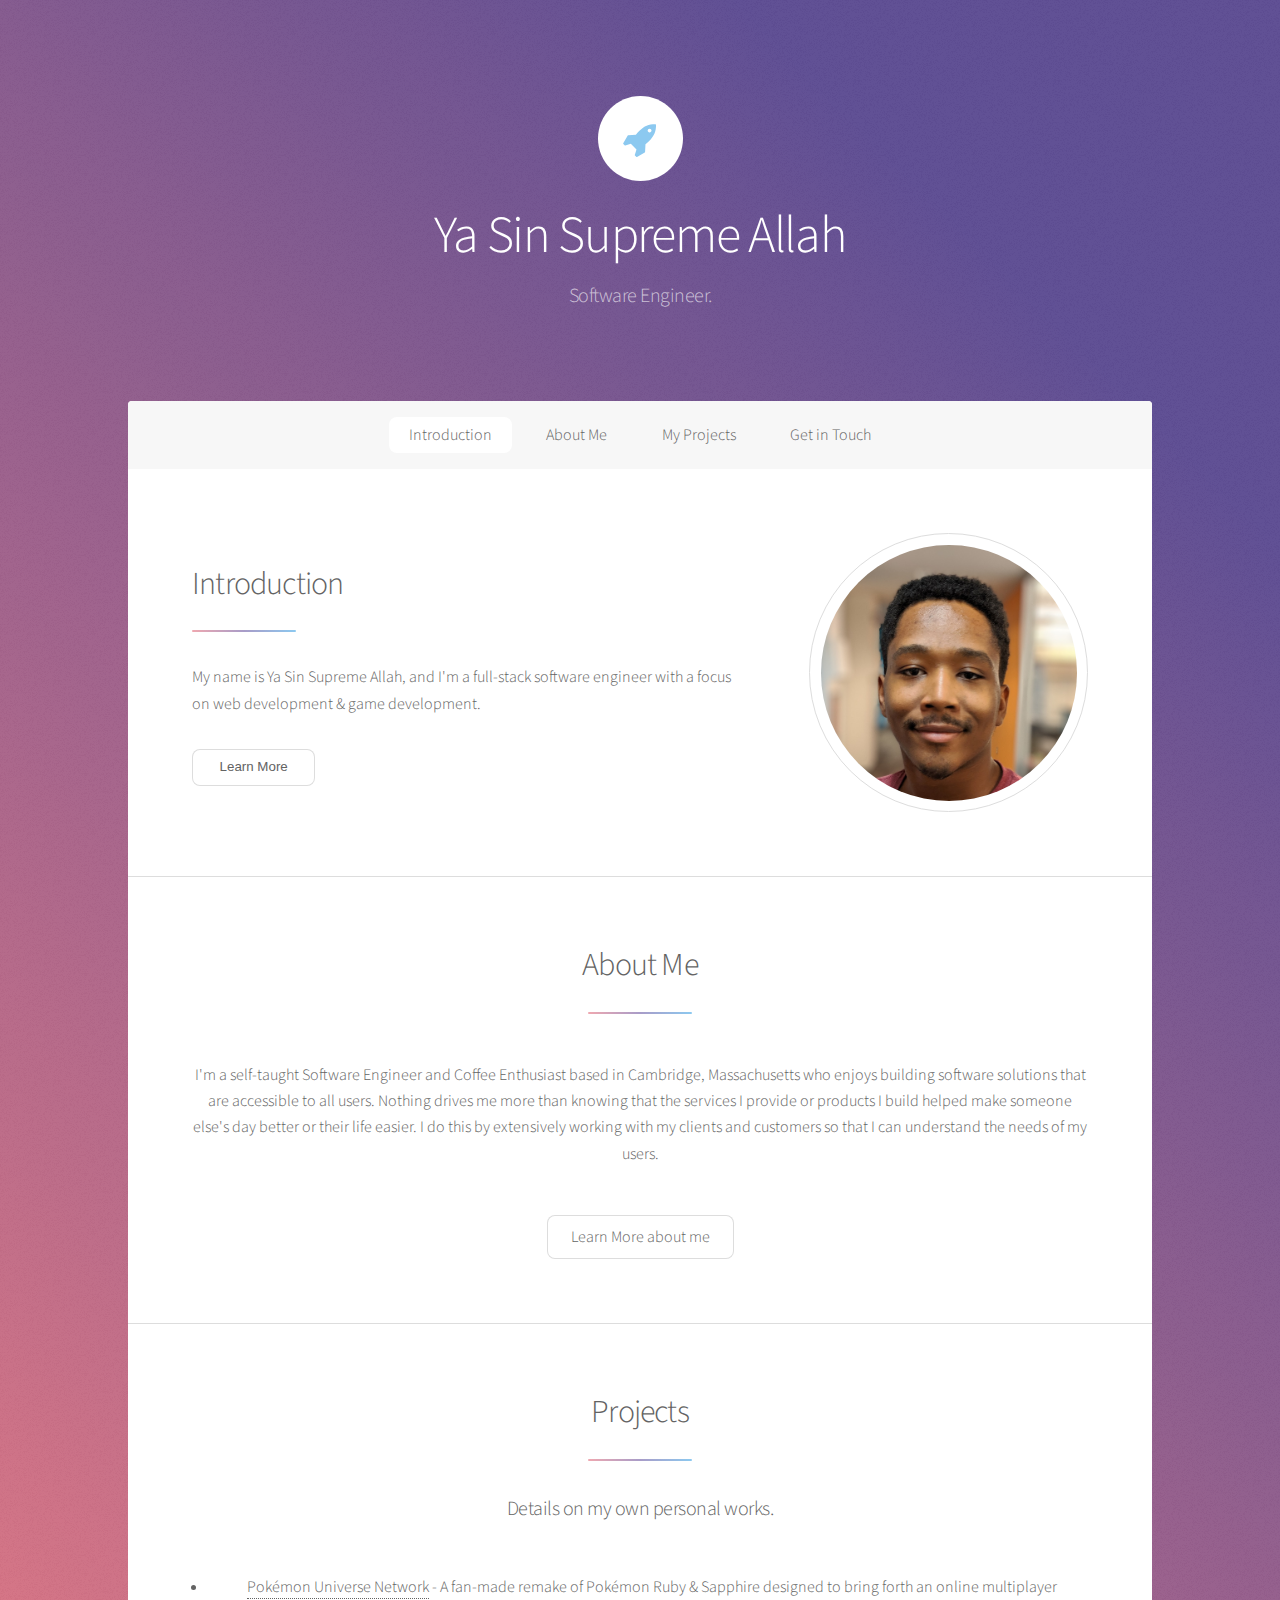
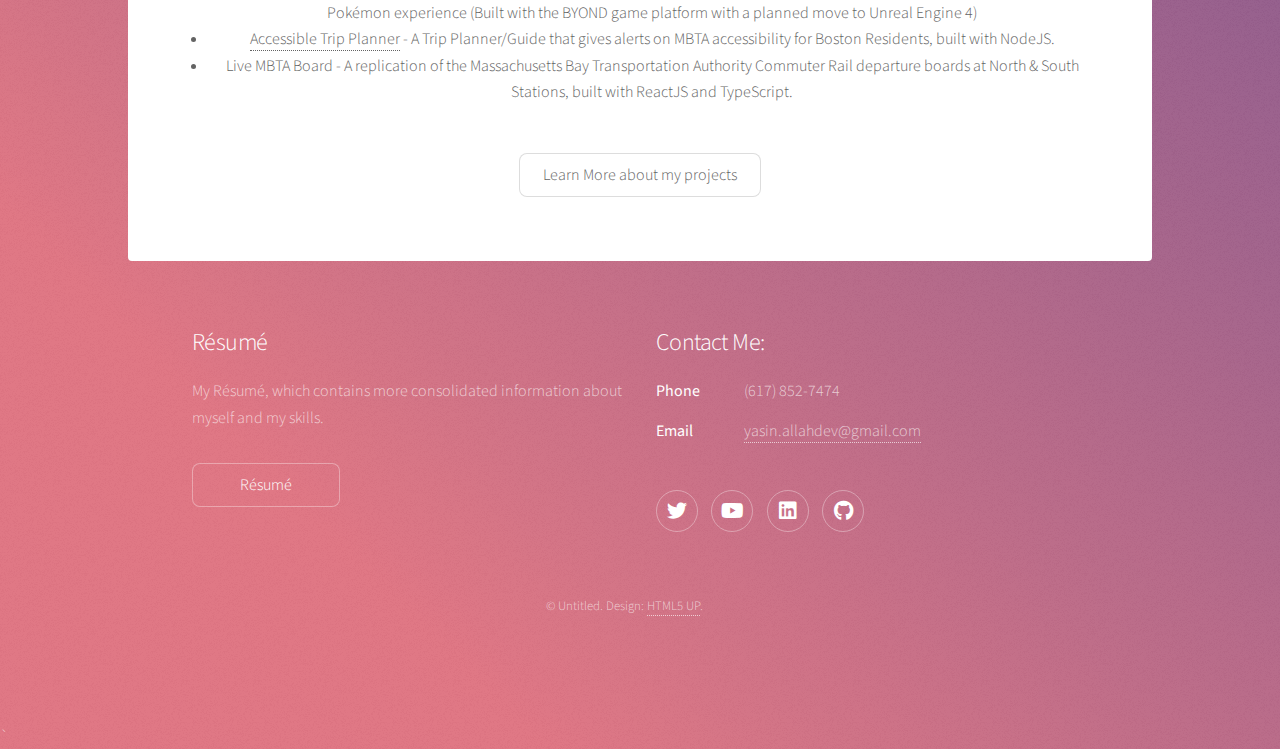
<file: index.html>
<!DOCTYPE HTML>
<!--
	Stellar by HTML5 UP
	html5up.net | @ajlkn
	Free for personal and commercial use under the CCA 3.0 license (html5up.net/license)
-->
<html lang="en-us">
	<head>
		<title>Ya Sin Supreme Allah</title>
		<meta charset="utf-8" />
		<meta name="viewport" content="width=device-width, initial-scale=1" />
		<link rel="stylesheet" href="assets/css/main.css" />
		<noscript><link rel="stylesheet" href="assets/css/noscript.css" /></noscript>
	</head>
	<body class="is-preload">

		<!-- Wrapper -->
			<div id="wrapper">

				<!-- Header -->
					<header id="header" class="alt">
						<span class="logo"><img src="images/logo.svg" alt="" /></span>
						<h1>Ya Sin Supreme Allah</h1>
						<p>Software Engineer.</p>
					</header>

				<!-- Nav -->
					<nav id="nav">
						<ul>
							<li><a href="#intro" class="active">Introduction</a></li>
							<li><a href="#aboutme">About Me</a></li>
							<li><a href="#projects">My Projects</a></li>
							<li><a href="#contact">Get in Touch</a></li>
						</ul>
					</nav>

				<!-- Main -->
					<div id="main">

						<!-- Introduction -->
							<section id="intro" class="main">
								<div class="spotlight">
									<div class="content">
										<header class="major">
											<h2>Introduction</h2>
										</header>
										<p>My name is Ya Sin Supreme Allah, and I'm a full-stack software engineer with a focus on web development & game development.</p>
										<button class="actions button learnMore">Learn More</button>
									</div>
									<span class="image"><img src="images/ya sin portrait.jpg" alt="Photo of Ya Sin Allah" /></span>
								</div>
							</section>

						<!-- First Section -->
							<section id="aboutme" class="main special">
								<header class="major">
									<h2>About Me</h2>
								</header>
								
								<p>
									I'm a self-taught Software Engineer and Coffee Enthusiast based in Cambridge, Massachusetts who enjoys building software
									solutions that are accessible to all users. Nothing drives me more than knowing that the services I provide or products I
									build helped make someone else's day better or their life easier. I do this by extensively working with my clients and 
									customers so that I can understand the needs of my users.
								</p>

								</ul>
								<footer class="major">
									<ul class="actions special">
										<li><a href="aboutme.html" class="button">Learn More about me</a></li>
									</ul>
								</footer>
							</section>

						<!-- Second Section -->
							<section id="projects" class="main special">
								<header class="major">
									<h2>Projects</h2>
									<p>Details on my own personal works.</p>
								</header>
								<p>
									<ul>
										<li>
											<a href="http://www.byond.com/games/Vexxen/PUN">Pokémon Universe Network</a> - A fan-made remake of Pokémon Ruby & Sapphire designed to bring forth an online multiplayer Pokémon experience
											(Built with the BYOND game platform with a planned move to Unreal Engine 4)
										</li>
										<li>
											<a href="https://accessible-trip-guides.herokuapp.com/">Accessible Trip Planner</a> - A Trip Planner/Guide that gives alerts on MBTA accessibility for Boston Residents, built with NodeJS.
										</li>
										<li>
											Live MBTA Board - A replication of the Massachusetts Bay Transportation Authority Commuter Rail departure boards at North & South Stations,
											built with ReactJS and TypeScript.
										</li>
									</ul>
								</p>
								<footer class="major">
									<ul class="actions special">
										<li><a href="projects.html" class="button">Learn More about my projects</a></li>
									</ul>
								</footer>
							</section>

					</div>

				<!-- Footer -->
					<footer id="footer">
						<section id="contact">
							<h2>Résumé</h2>
							<p>My Résumé, which contains more consolidated information about myself and my skills.</p>
							<ul class="actions">
								<li><a href="https://docs.google.com/document/d/1Y-OqgHNipZn60RwOjNRtnntupO_-hWc8fxTfCCO_iVA/edit?usp=sharing" class="button">Résumé</a></li>
							</ul>
						</section>
						<section>
							<h2>Contact Me: </h2>
							<dl class="alt">
								<dt>Phone</dt>
								<dd>(617) 852-7474</dd>
								<dt>Email</dt>
								<dd><a href="#">yasin.allahdev@gmail.com</a></dd>
							</dl>
							<ul class="icons">
								<li><a href="https://twitter.com/yasinallahdev" class="icon brands fa-twitter alt"><span class="label">Ya Sin's Twitter Account</span></a></li>
								<li><a href="https://www.youtube.com/channel/UCsq1Gy2V-TjMme3m6qPY_Sg/?guided_help_flow=5" class="icon brands fa-youtube alt"><span class="label">Ya Sin's YouTube Channel</span></a></li>
								<li><a href="https://www.linkedin.com/in/yasinallahdev/" class="icon brands fa-linkedin alt"><span class="label">Ya Sin's LinkedIn Profile</span></a></li>
								<li><a href="https://github.com/yasinallahdev" class="icon brands fa-github alt"><span class="label">Ya Sin's GitHub Profile</span></a></li>
							</ul>
						</section>
						<p class="copyright">&copy; Untitled. Design: <a href="https://html5up.net">HTML5 UP</a>.</p>
					</footer>

			</div>

		<!-- Scripts -->
			<script src="assets/js/portfolio-main.js"></script>
			<script src="assets/js/jquery.min.js"></script>
			<script src="assets/js/jquery.scrollex.min.js"></script>
			<script src="assets/js/jquery.scrolly.min.js"></script>
			<script src="assets/js/browser.min.js"></script>
			<script src="assets/js/breakpoints.min.js"></script>
			<script src="assets/js/util.js"></script>
			<script src="assets/js/main.js"></script>

	</body>
</html>`
</file>
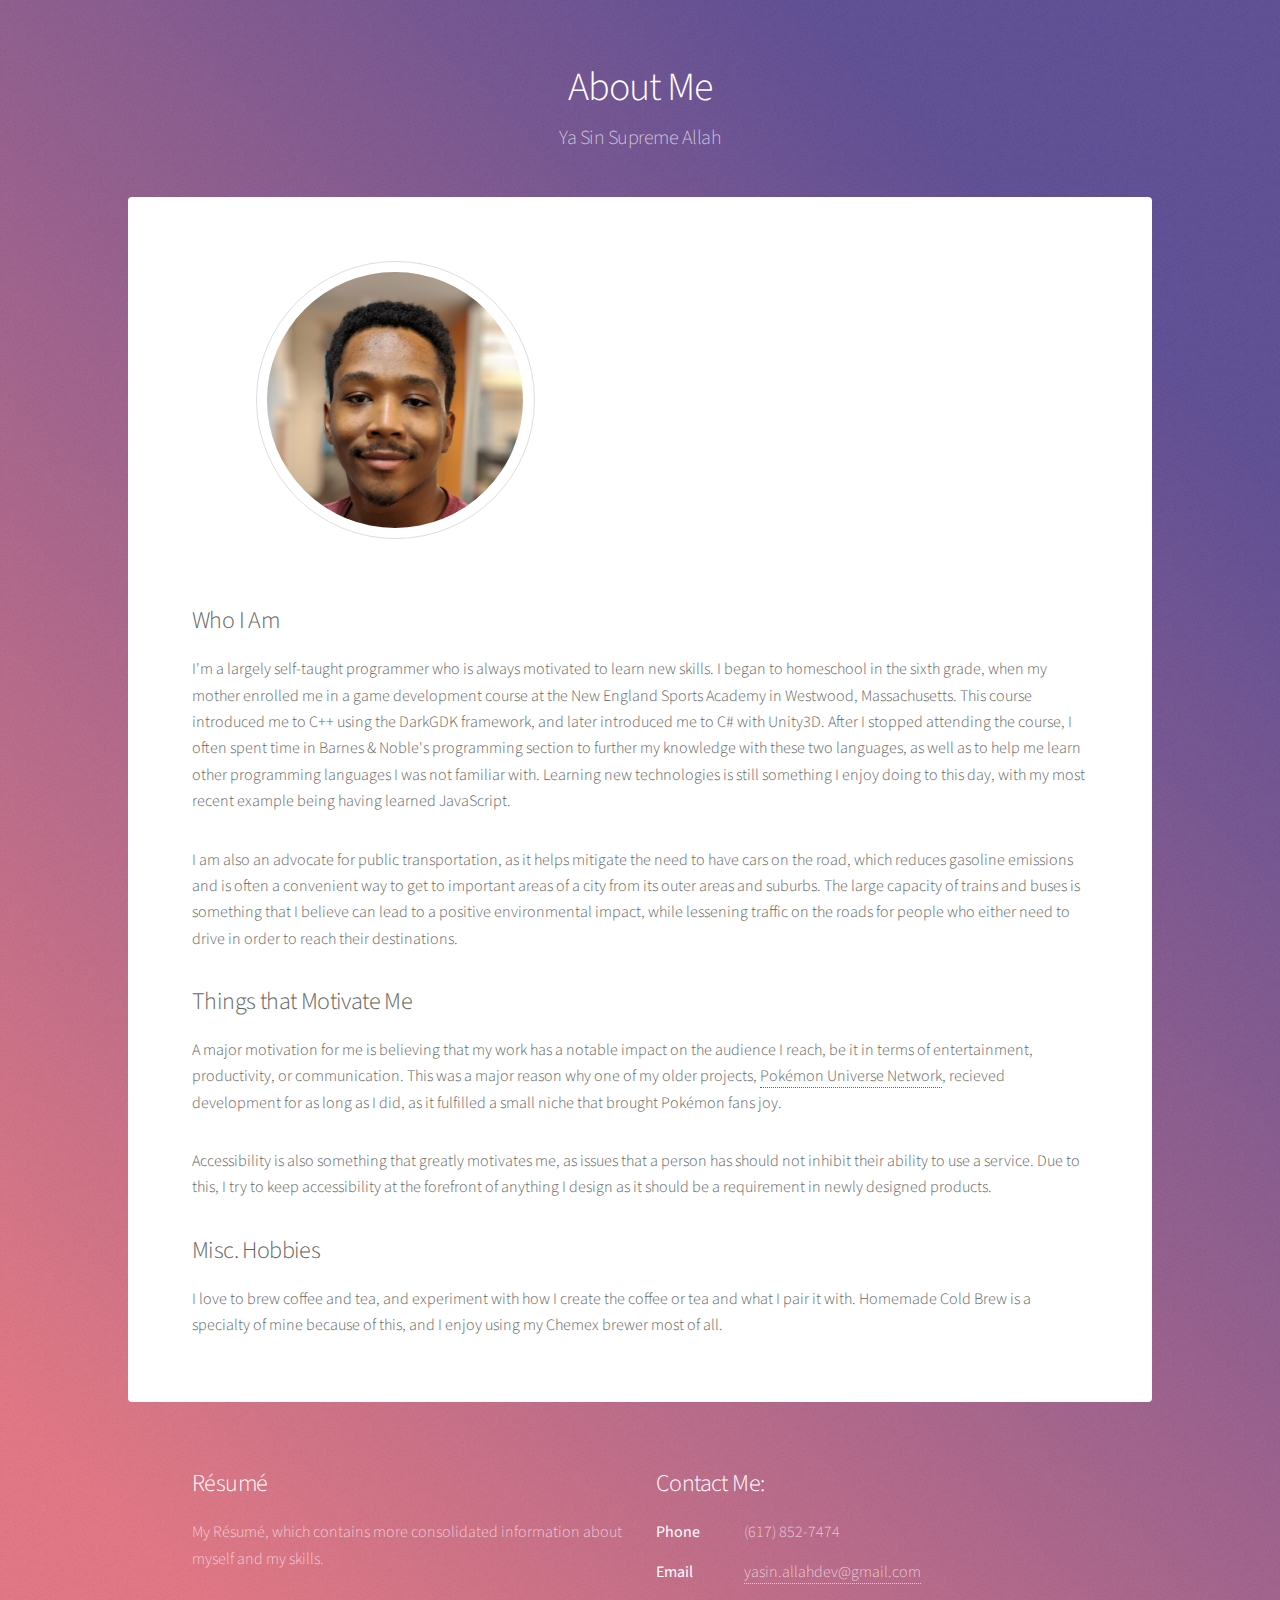
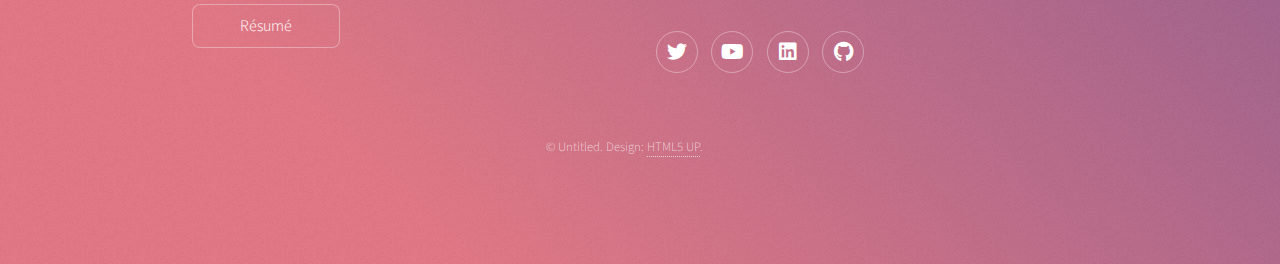
<file: aboutme.html>
<!doctype html>
<!--
	Stellar by HTML5 UP
	html5up.net | @ajlkn
	Free for personal and commercial use under the CCA 3.0 license (html5up.net/license)
-->
<html lang="en-us">
	<head>
		<title>Ya Sin Supreme Allah</title>
		<meta charset="utf-8" />
		<meta name="viewport" content="width=device-width, initial-scale=1" />
		<link rel="stylesheet" href="assets/css/main.css" />
		<noscript><link rel="stylesheet" href="assets/css/noscript.css" /></noscript>
	</head>
	<body class="is-preload">

		<!-- Wrapper -->
			<div id="wrapper">

				<!-- Header -->
					<header id="header">
						<h1>About Me</h1>
						<p>Ya Sin Supreme Allah</p>
					</header>

				<!-- Main -->
					<div id="main">

						<!-- Content -->
							<section id="content" class="main">
								<div class="spotlight">
									<span class="spotlight image"><img src="images/ya sin portrait.jpg" alt="" /></span>
								</div>
								<h2>Who I Am</h2>
								<p>
									I'm a largely self-taught programmer who is always motivated to learn new skills. I began to homeschool in the sixth grade, when my mother
									enrolled me in a game development course at the New England Sports Academy in Westwood, Massachusetts. This course introduced me to C++ using
									the DarkGDK framework, and later introduced me to C# with Unity3D. After I stopped attending the course, I often spent time in Barnes & Noble's
									programming section to further my knowledge with these two languages, as well as to help me learn other programming languages I was not familiar
									with. Learning new technologies is still something I enjoy doing to this day, with my most recent example being having learned JavaScript.
								</p>
								<p>
									I am also an advocate for public transportation, as it helps mitigate the need to have cars on the road, which reduces gasoline emissions and is
									often a convenient way to get to important areas of a city from its outer areas and suburbs. The large capacity of trains and buses is something
									that I believe can lead to a positive environmental impact, while lessening traffic on the roads for people who either need to drive in order
									to reach their destinations.
								</p>

								<h2>Things that Motivate Me</h2>

								<p>
									A major motivation for me is believing that my work has a notable impact on the audience I reach, be it in terms of entertainment, productivity,
									or communication. This was a major reason why one of my older projects, <a href="http://www.byond.com/games/Vexxen/PUN">Pokémon Universe
									Network</a>, recieved development for as long as I did, as it fulfilled a small niche that brought Pokémon fans joy.
								</p>

								<p>
									Accessibility is also something that greatly motivates me, as issues that a person has should not inhibit their ability to use a service. Due
									to this, I try to keep accessibility at the forefront of anything I design as it should be a requirement in newly designed products.
								</p>
								<h2>Misc. Hobbies</h2>
								<p>
									I love to brew coffee and tea, and experiment with how I create the coffee or tea and what I pair it with. Homemade Cold Brew is a specialty of
									mine because of this, and I enjoy using my Chemex brewer most of all.
								</p>
							</section>

					</div>

				<!-- Footer -->
				<footer id="footer">
					<section id="contact">
							<h2>Résumé</h2>
							<p>My Résumé, which contains more consolidated information about myself and my skills.</p>
							<ul class="actions">
								<li><a href="https://docs.google.com/document/d/1Y-OqgHNipZn60RwOjNRtnntupO_-hWc8fxTfCCO_iVA/edit?usp=sharing" class="button">Résumé</a></li>
							</ul>
						</section>
					<section>
						<h2>Contact Me: </h2>
						<dl class="alt">
							<dt>Phone</dt>
							<dd>(617) 852-7474</dd>
							<dt>Email</dt>
							<dd><a href="#">yasin.allahdev@gmail.com</a></dd>
						</dl>
						<ul class="icons">
							<li><a href="https://twitter.com/yasinallahdev" class="icon brands fa-twitter alt"><span class="label">Ya Sin's Twitter Account</span></a></li>
							<li><a href="https://www.youtube.com/channel/UCsq1Gy2V-TjMme3m6qPY_Sg/?guided_help_flow=5" class="icon brands fa-youtube alt"><span class="label">Ya Sin's YouTube Channel</span></a></li>
							<li><a href="https://www.linkedin.com/in/yasinallahdev/" class="icon brands fa-linkedin alt"><span class="label">Ya Sin's LinkedIn Profile</span></a></li>
							<li><a href="https://github.com/yasinallahdev" class="icon brands fa-github alt"><span class="label">Ya Sin's GitHub Profile</span></a></li>
						</ul>
					</section>
					<p class="copyright">&copy; Untitled. Design: <a href="https://html5up.net">HTML5 UP</a>.</p>
				</footer>

			</div>

		<!-- Scripts -->
			<script src="assets/js/jquery.min.js"></script>
			<script src="assets/js/jquery.scrollex.min.js"></script>
			<script src="assets/js/jquery.scrolly.min.js"></script>
			<script src="assets/js/browser.min.js"></script>
			<script src="assets/js/breakpoints.min.js"></script>
			<script src="assets/js/util.js"></script>
			<script src="assets/js/main.js"></script>

	</body>
</html>
</file>
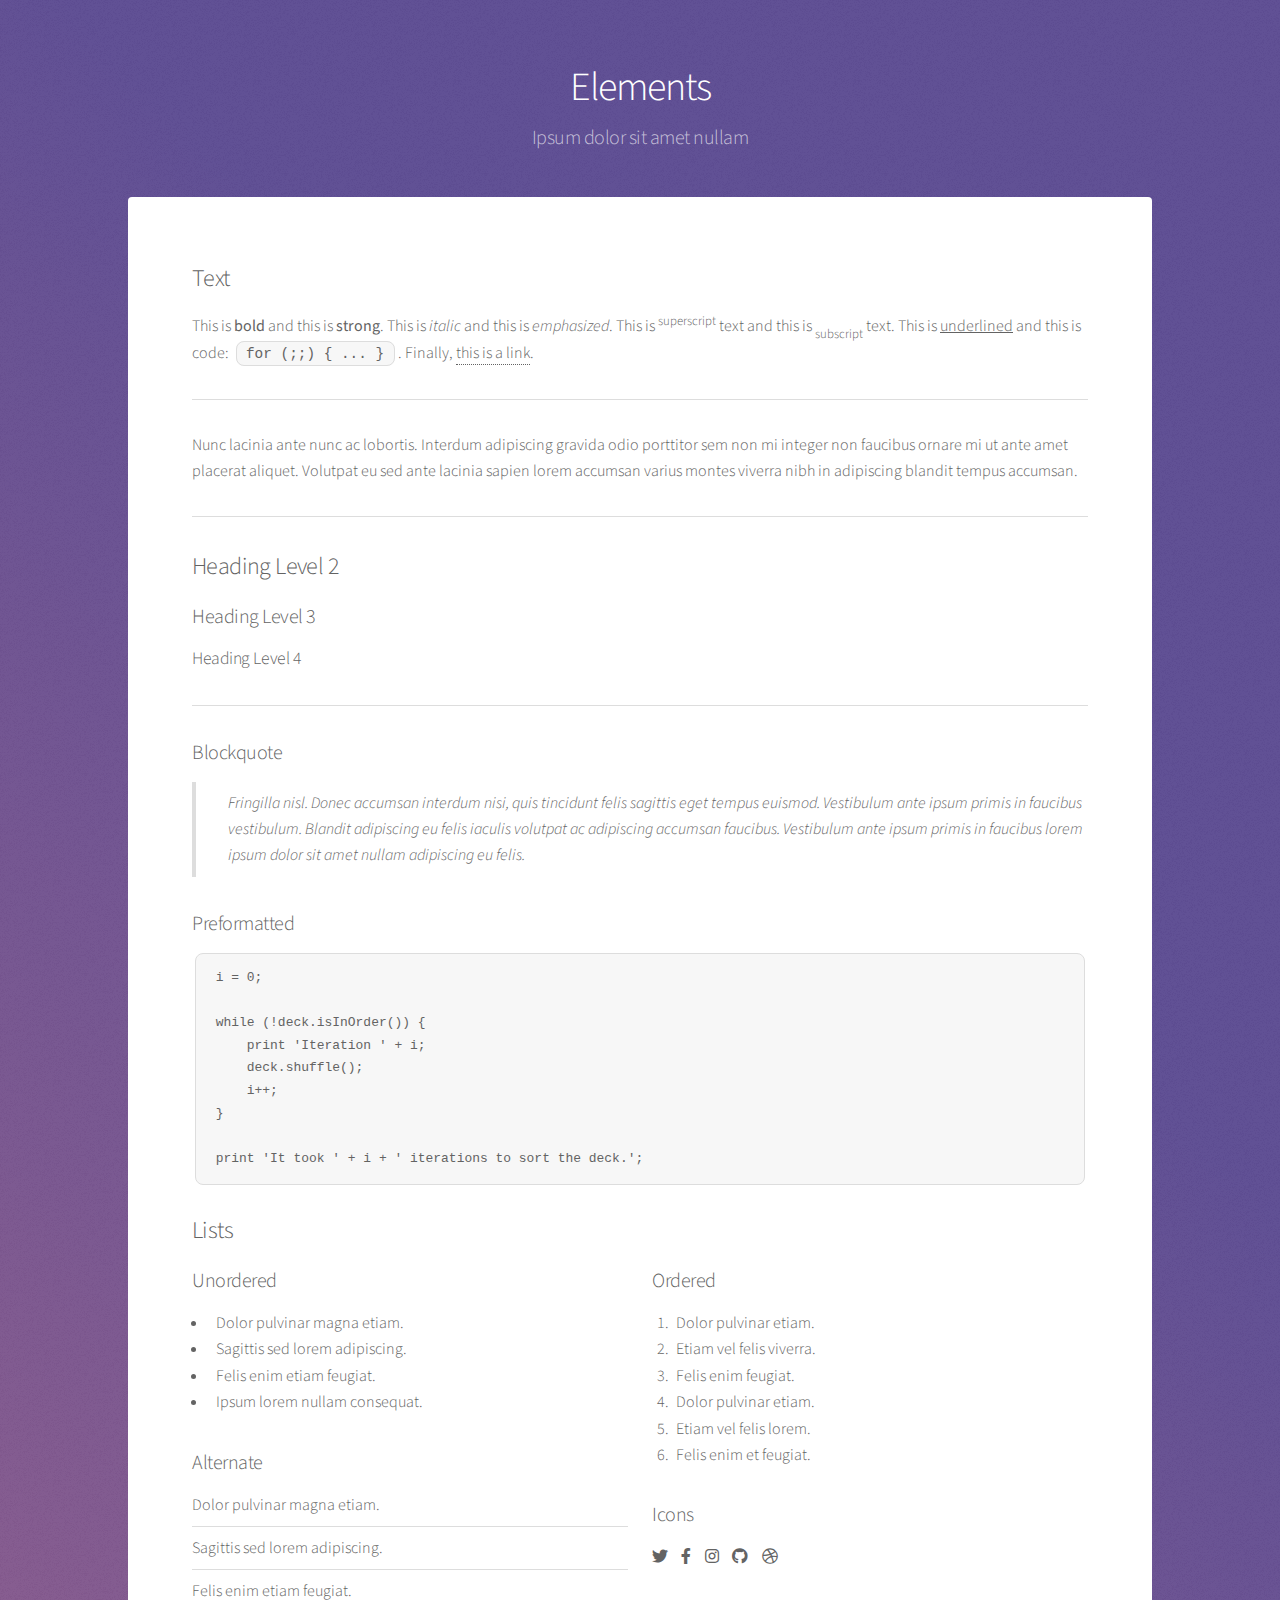
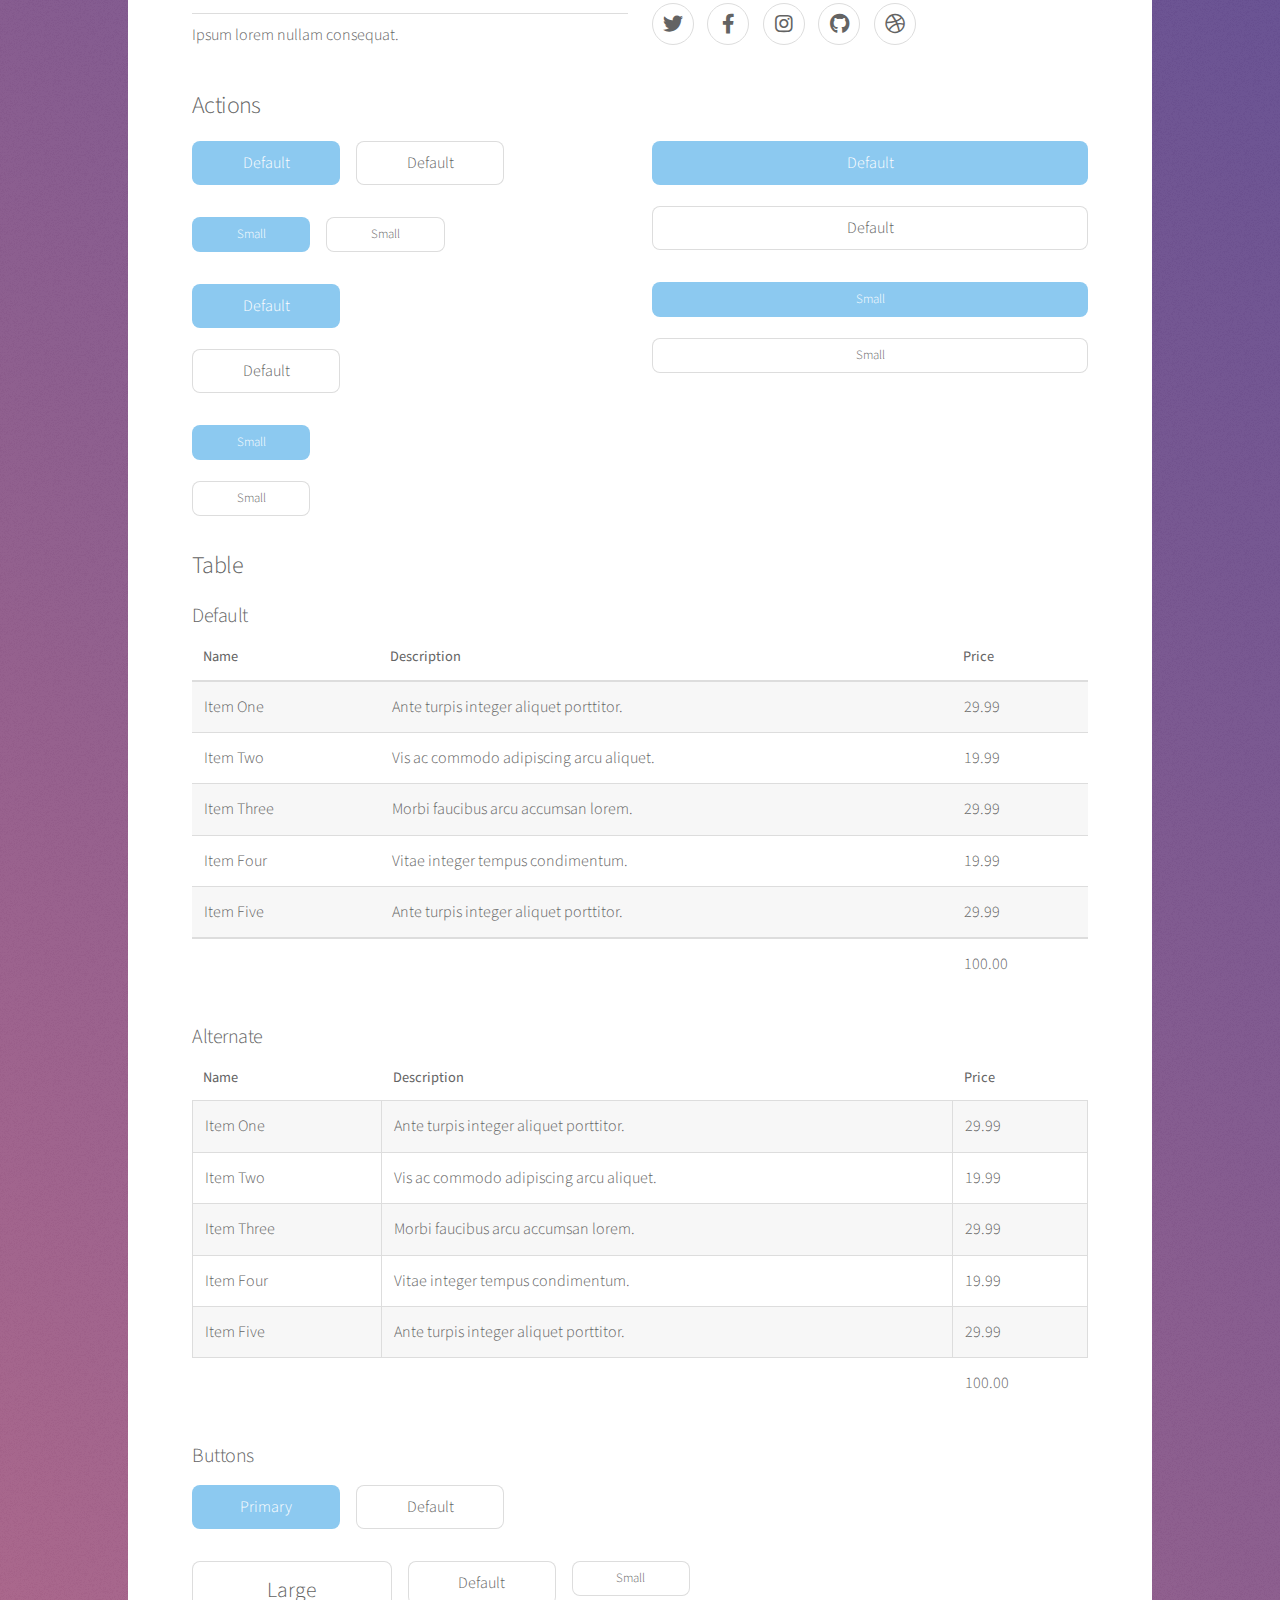
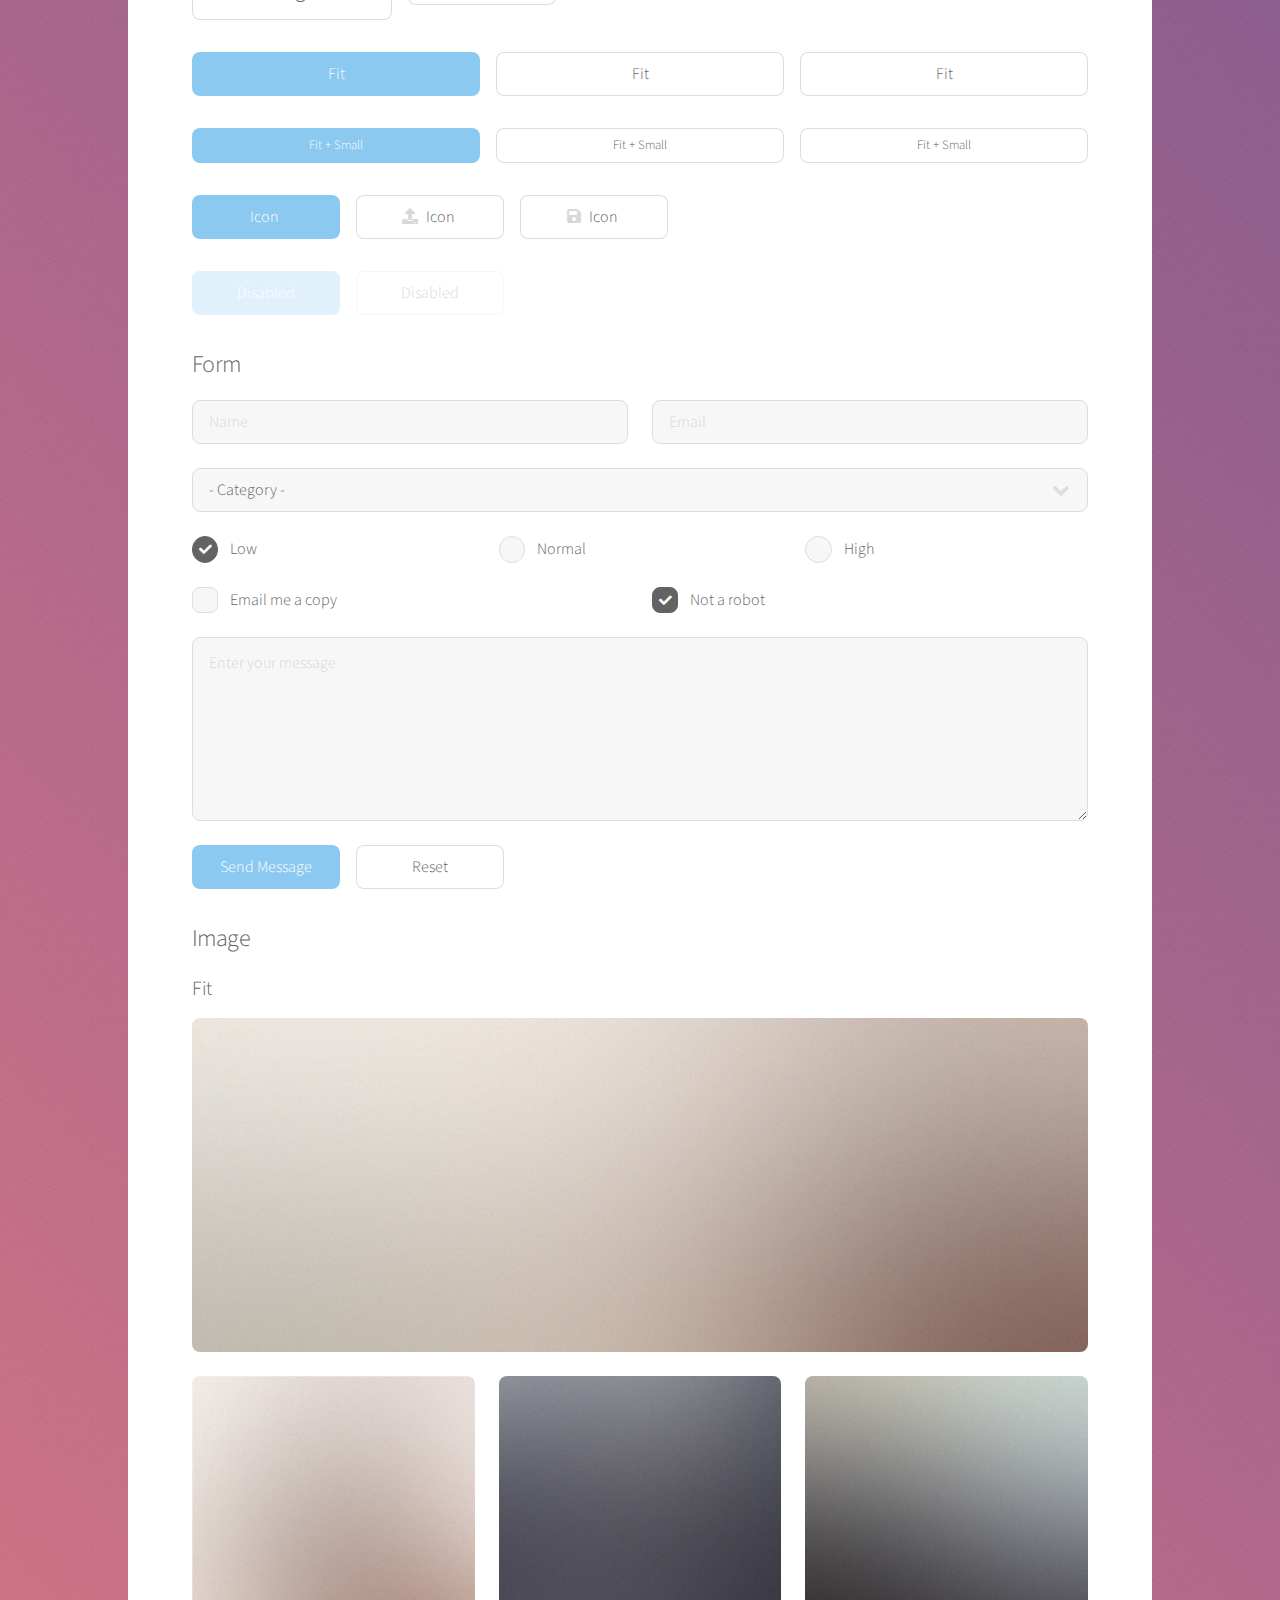
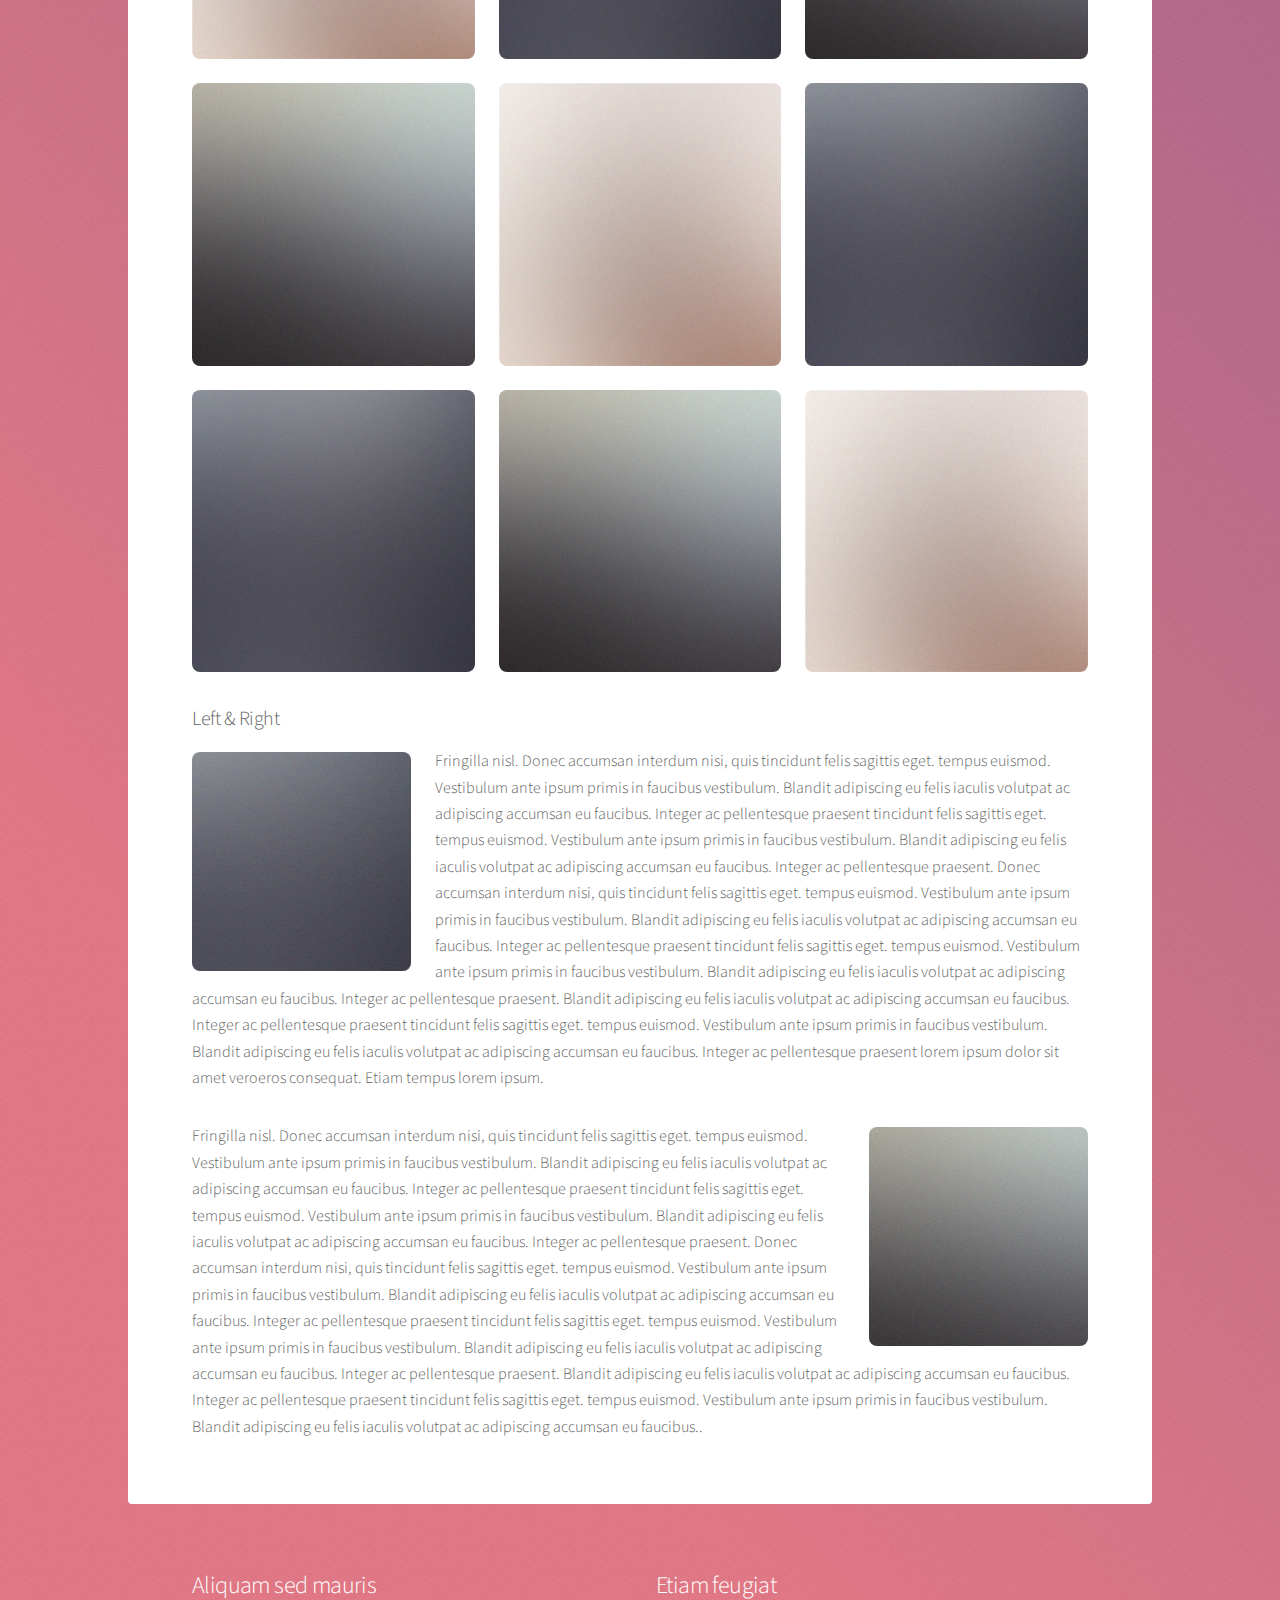
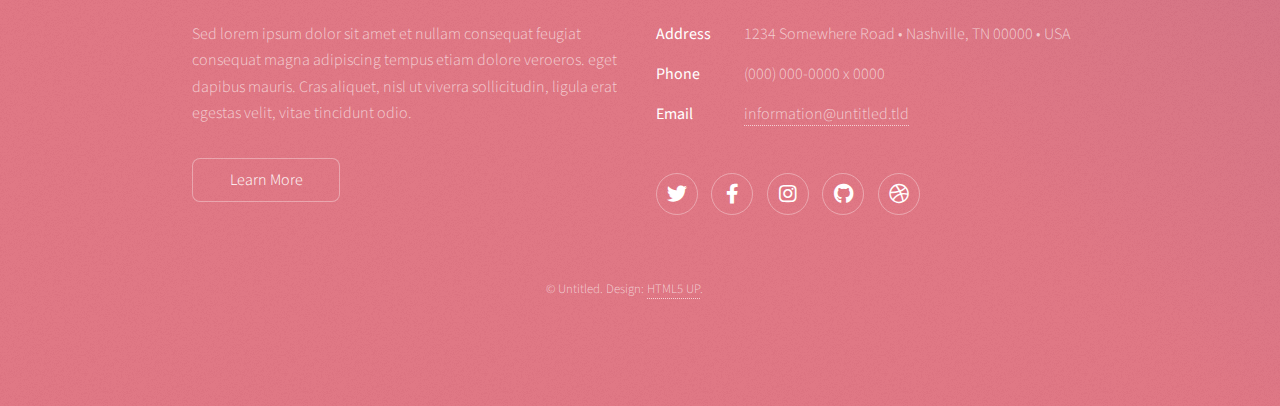
<file: elements.html>
<!DOCTYPE HTML>
<!--
	Stellar by HTML5 UP
	html5up.net | @ajlkn
	Free for personal and commercial use under the CCA 3.0 license (html5up.net/license)
-->
<html>
	<head>
		<title>Elements - Stellar by HTML5 UP</title>
		<meta charset="utf-8" />
		<meta name="viewport" content="width=device-width, initial-scale=1" />
		<link rel="stylesheet" href="assets/css/main.css" />
		<noscript><link rel="stylesheet" href="assets/css/noscript.css" /></noscript>
	</head>
	<body class="is-preload">

		<!-- Wrapper -->
			<div id="wrapper">

				<!-- Header -->
					<header id="header">
						<h1>Elements</h1>
						<p>Ipsum dolor sit amet nullam</p>
					</header>

				<!-- Main -->
					<div id="main">

						<!-- Content -->
							<section id="content" class="main">

								<!-- Text -->
									<section>
										<h2>Text</h2>
										<p>This is <b>bold</b> and this is <strong>strong</strong>. This is <i>italic</i> and this is <em>emphasized</em>.
										This is <sup>superscript</sup> text and this is <sub>subscript</sub> text.
										This is <u>underlined</u> and this is code: <code>for (;;) { ... }</code>. Finally, <a href="#">this is a link</a>.</p>
										<hr />
										<p>Nunc lacinia ante nunc ac lobortis. Interdum adipiscing gravida odio porttitor sem non mi integer non faucibus ornare mi ut ante amet placerat aliquet. Volutpat eu sed ante lacinia sapien lorem accumsan varius montes viverra nibh in adipiscing blandit tempus accumsan.</p>
										<hr />
										<h2>Heading Level 2</h2>
										<h3>Heading Level 3</h3>
										<h4>Heading Level 4</h4>
										<hr />
										<h3>Blockquote</h3>
										<blockquote>Fringilla nisl. Donec accumsan interdum nisi, quis tincidunt felis sagittis eget tempus euismod. Vestibulum ante ipsum primis in faucibus vestibulum. Blandit adipiscing eu felis iaculis volutpat ac adipiscing accumsan faucibus. Vestibulum ante ipsum primis in faucibus lorem ipsum dolor sit amet nullam adipiscing eu felis.</blockquote>
										<h3>Preformatted</h3>
										<pre><code>i = 0;

while (!deck.isInOrder()) {
    print 'Iteration ' + i;
    deck.shuffle();
    i++;
}

print 'It took ' + i + ' iterations to sort the deck.';</code></pre>
									</section>

								<!-- Lists -->
									<section>
										<h2>Lists</h2>
										<div class="row">
											<div class="col-6 col-12-medium">
												<h3>Unordered</h3>
												<ul>
													<li>Dolor pulvinar magna etiam.</li>
													<li>Sagittis sed lorem adipiscing.</li>
													<li>Felis enim etiam feugiat.</li>
													<li>Ipsum lorem nullam consequat.</li>
												</ul>
												<h3>Alternate</h3>
												<ul class="alt">
													<li>Dolor pulvinar magna etiam.</li>
													<li>Sagittis sed lorem adipiscing.</li>
													<li>Felis enim etiam feugiat.</li>
													<li>Ipsum lorem nullam consequat.</li>
												</ul>
											</div>
											<div class="col-6 col-12-medium">
												<h3>Ordered</h3>
												<ol>
													<li>Dolor pulvinar etiam.</li>
													<li>Etiam vel felis viverra.</li>
													<li>Felis enim feugiat.</li>
													<li>Dolor pulvinar etiam.</li>
													<li>Etiam vel felis lorem.</li>
													<li>Felis enim et feugiat.</li>
												</ol>
												<h3>Icons</h3>
												<ul class="icons">
													<li><a href="#" class="icon brands fa-twitter"><span class="label">Twitter</span></a></li>
													<li><a href="#" class="icon brands fa-facebook-f"><span class="label">Facebook</span></a></li>
													<li><a href="#" class="icon brands fa-instagram"><span class="label">Instagram</span></a></li>
													<li><a href="#" class="icon brands fa-github"><span class="label">GitHub</span></a></li>
													<li><a href="#" class="icon brands fa-dribbble"><span class="label">Dribbble</span></a></li>
												</ul>
												<ul class="icons">
													<li><a href="#" class="icon brands alt fa-twitter"><span class="label">Twitter</span></a></li>
													<li><a href="#" class="icon brands alt fa-facebook-f"><span class="label">Facebook</span></a></li>
													<li><a href="#" class="icon brands alt fa-instagram"><span class="label">Instagram</span></a></li>
													<li><a href="#" class="icon brands alt fa-github"><span class="label">GitHub</span></a></li>
													<li><a href="#" class="icon brands alt fa-dribbble"><span class="label">Dribbble</span></a></li>
												</ul>
											</div>
										</div>
										<h2>Actions</h2>
										<div class="row">
											<div class="col-6 col-12-medium">
												<ul class="actions">
													<li><a href="#" class="button primary">Default</a></li>
													<li><a href="#" class="button">Default</a></li>
												</ul>
												<ul class="actions small">
													<li><a href="#" class="button primary small">Small</a></li>
													<li><a href="#" class="button small">Small</a></li>
												</ul>
												<ul class="actions stacked">
													<li><a href="#" class="button primary">Default</a></li>
													<li><a href="#" class="button">Default</a></li>
												</ul>
												<ul class="actions stacked">
													<li><a href="#" class="button primary small">Small</a></li>
													<li><a href="#" class="button small">Small</a></li>
												</ul>
											</div>
											<div class="col-6 col-12-medium">
												<ul class="actions stacked">
													<li><a href="#" class="button primary fit">Default</a></li>
													<li><a href="#" class="button fit">Default</a></li>
												</ul>
												<ul class="actions stacked">
													<li><a href="#" class="button primary small fit">Small</a></li>
													<li><a href="#" class="button small fit">Small</a></li>
												</ul>
											</div>
										</div>
									</section>

								<!-- Table -->
									<section>
										<h2>Table</h2>
										<h3>Default</h3>
										<div class="table-wrapper">
											<table>
												<thead>
													<tr>
														<th>Name</th>
														<th>Description</th>
														<th>Price</th>
													</tr>
												</thead>
												<tbody>
													<tr>
														<td>Item One</td>
														<td>Ante turpis integer aliquet porttitor.</td>
														<td>29.99</td>
													</tr>
													<tr>
														<td>Item Two</td>
														<td>Vis ac commodo adipiscing arcu aliquet.</td>
														<td>19.99</td>
													</tr>
													<tr>
														<td>Item Three</td>
														<td> Morbi faucibus arcu accumsan lorem.</td>
														<td>29.99</td>
													</tr>
													<tr>
														<td>Item Four</td>
														<td>Vitae integer tempus condimentum.</td>
														<td>19.99</td>
													</tr>
													<tr>
														<td>Item Five</td>
														<td>Ante turpis integer aliquet porttitor.</td>
														<td>29.99</td>
													</tr>
												</tbody>
												<tfoot>
													<tr>
														<td colspan="2"></td>
														<td>100.00</td>
													</tr>
												</tfoot>
											</table>
										</div>

										<h3>Alternate</h3>
										<div class="table-wrapper">
											<table class="alt">
												<thead>
													<tr>
														<th>Name</th>
														<th>Description</th>
														<th>Price</th>
													</tr>
												</thead>
												<tbody>
													<tr>
														<td>Item One</td>
														<td>Ante turpis integer aliquet porttitor.</td>
														<td>29.99</td>
													</tr>
													<tr>
														<td>Item Two</td>
														<td>Vis ac commodo adipiscing arcu aliquet.</td>
														<td>19.99</td>
													</tr>
													<tr>
														<td>Item Three</td>
														<td> Morbi faucibus arcu accumsan lorem.</td>
														<td>29.99</td>
													</tr>
													<tr>
														<td>Item Four</td>
														<td>Vitae integer tempus condimentum.</td>
														<td>19.99</td>
													</tr>
													<tr>
														<td>Item Five</td>
														<td>Ante turpis integer aliquet porttitor.</td>
														<td>29.99</td>
													</tr>
												</tbody>
												<tfoot>
													<tr>
														<td colspan="2"></td>
														<td>100.00</td>
													</tr>
												</tfoot>
											</table>
										</div>
									</section>

								<!-- Buttons -->
									<section>
										<h3>Buttons</h3>
										<ul class="actions">
											<li><a href="#" class="button primary">Primary</a></li>
											<li><a href="#" class="button">Default</a></li>
										</ul>
										<ul class="actions">
											<li><a href="#" class="button large">Large</a></li>
											<li><a href="#" class="button">Default</a></li>
											<li><a href="#" class="button small">Small</a></li>
										</ul>
										<ul class="actions fit">
											<li><a href="#" class="button primary fit">Fit</a></li>
											<li><a href="#" class="button fit">Fit</a></li>
											<li><a href="#" class="button fit">Fit</a></li>
										</ul>
										<ul class="actions fit small">
											<li><a href="#" class="button primary fit small">Fit + Small</a></li>
											<li><a href="#" class="button fit small">Fit + Small</a></li>
											<li><a href="#" class="button fit small">Fit + Small</a></li>
										</ul>
										<ul class="actions">
											<li><a href="#" class="button primary icon solidfa-download">Icon</a></li>
											<li><a href="#" class="button icon solid fa-upload">Icon</a></li>
											<li><a href="#" class="button icon solid fa-save">Icon</a></li>
										</ul>
										<ul class="actions">
											<li><span class="button primary disabled">Disabled</span></li>
											<li><span class="button disabled">Disabled</span></li>
										</ul>
									</section>

								<!-- Form -->
									<section>
										<h2>Form</h2>
										<form method="post" action="#">
											<div class="row gtr-uniform">
												<div class="col-6 col-12-xsmall">
													<input type="text" name="demo-name" id="demo-name" value="" placeholder="Name" />
												</div>
												<div class="col-6 col-12-xsmall">
													<input type="email" name="demo-email" id="demo-email" value="" placeholder="Email" />
												</div>
												<div class="col-12">
													<select name="demo-category" id="demo-category">
														<option value="">- Category -</option>
														<option value="1">Manufacturing</option>
														<option value="1">Shipping</option>
														<option value="1">Administration</option>
														<option value="1">Human Resources</option>
													</select>
												</div>
												<div class="col-4 col-12-small">
													<input type="radio" id="demo-priority-low" name="demo-priority" checked>
													<label for="demo-priority-low">Low</label>
												</div>
												<div class="col-4 col-12-small">
													<input type="radio" id="demo-priority-normal" name="demo-priority">
													<label for="demo-priority-normal">Normal</label>
												</div>
												<div class="col-4 col-12-small">
													<input type="radio" id="demo-priority-high" name="demo-priority">
													<label for="demo-priority-high">High</label>
												</div>
												<div class="col-6 col-12-small">
													<input type="checkbox" id="demo-copy" name="demo-copy">
													<label for="demo-copy">Email me a copy</label>
												</div>
												<div class="col-6 col-12-small">
													<input type="checkbox" id="demo-human" name="demo-human" checked>
													<label for="demo-human">Not a robot</label>
												</div>
												<div class="col-12">
													<textarea name="demo-message" id="demo-message" placeholder="Enter your message" rows="6"></textarea>
												</div>
												<div class="col-12">
													<ul class="actions">
														<li><input type="submit" value="Send Message" class="primary" /></li>
														<li><input type="reset" value="Reset" /></li>
													</ul>
												</div>
											</div>
										</form>
									</section>

								<!-- Image -->
									<section>
										<h2>Image</h2>
										<h3>Fit</h3>
										<div class="box alt">
											<div class="row gtr-uniform">
												<div class="col-12"><span class="image fit"><img src="images/pic04.jpg" alt="" /></span></div>
												<div class="col-4"><span class="image fit"><img src="images/pic01.jpg" alt="" /></span></div>
												<div class="col-4"><span class="image fit"><img src="images/pic02.jpg" alt="" /></span></div>
												<div class="col-4"><span class="image fit"><img src="images/pic03.jpg" alt="" /></span></div>
												<div class="col-4"><span class="image fit"><img src="images/pic03.jpg" alt="" /></span></div>
												<div class="col-4"><span class="image fit"><img src="images/pic01.jpg" alt="" /></span></div>
												<div class="col-4"><span class="image fit"><img src="images/pic02.jpg" alt="" /></span></div>
												<div class="col-4"><span class="image fit"><img src="images/pic02.jpg" alt="" /></span></div>
												<div class="col-4"><span class="image fit"><img src="images/pic03.jpg" alt="" /></span></div>
												<div class="col-4"><span class="image fit"><img src="images/pic01.jpg" alt="" /></span></div>
											</div>
										</div>
										<h3>Left &amp; Right</h3>
										<p><span class="image left"><img src="images/pic05.jpg" alt="" /></span>Fringilla nisl. Donec accumsan interdum nisi, quis tincidunt felis sagittis eget. tempus euismod. Vestibulum ante ipsum primis in faucibus vestibulum. Blandit adipiscing eu felis iaculis volutpat ac adipiscing accumsan eu faucibus. Integer ac pellentesque praesent tincidunt felis sagittis eget. tempus euismod. Vestibulum ante ipsum primis in faucibus vestibulum. Blandit adipiscing eu felis iaculis volutpat ac adipiscing accumsan eu faucibus. Integer ac pellentesque praesent. Donec accumsan interdum nisi, quis tincidunt felis sagittis eget. tempus euismod. Vestibulum ante ipsum primis in faucibus vestibulum. Blandit adipiscing eu felis iaculis volutpat ac adipiscing accumsan eu faucibus. Integer ac pellentesque praesent tincidunt felis sagittis eget. tempus euismod. Vestibulum ante ipsum primis in faucibus vestibulum. Blandit adipiscing eu felis iaculis volutpat ac adipiscing accumsan eu faucibus. Integer ac pellentesque praesent. Blandit adipiscing eu felis iaculis volutpat ac adipiscing accumsan eu faucibus. Integer ac pellentesque praesent tincidunt felis sagittis eget. tempus euismod. Vestibulum ante ipsum primis in faucibus vestibulum. Blandit adipiscing eu felis iaculis volutpat ac adipiscing accumsan eu faucibus. Integer ac pellentesque praesent lorem ipsum dolor sit amet veroeros consequat. Etiam tempus lorem ipsum.</p>
										<p><span class="image right"><img src="images/pic06.jpg" alt="" /></span>Fringilla nisl. Donec accumsan interdum nisi, quis tincidunt felis sagittis eget. tempus euismod. Vestibulum ante ipsum primis in faucibus vestibulum. Blandit adipiscing eu felis iaculis volutpat ac adipiscing accumsan eu faucibus. Integer ac pellentesque praesent tincidunt felis sagittis eget. tempus euismod. Vestibulum ante ipsum primis in faucibus vestibulum. Blandit adipiscing eu felis iaculis volutpat ac adipiscing accumsan eu faucibus. Integer ac pellentesque praesent. Donec accumsan interdum nisi, quis tincidunt felis sagittis eget. tempus euismod. Vestibulum ante ipsum primis in faucibus vestibulum. Blandit adipiscing eu felis iaculis volutpat ac adipiscing accumsan eu faucibus. Integer ac pellentesque praesent tincidunt felis sagittis eget. tempus euismod. Vestibulum ante ipsum primis in faucibus vestibulum. Blandit adipiscing eu felis iaculis volutpat ac adipiscing accumsan eu faucibus. Integer ac pellentesque praesent. Blandit adipiscing eu felis iaculis volutpat ac adipiscing accumsan eu faucibus. Integer ac pellentesque praesent tincidunt felis sagittis eget. tempus euismod. Vestibulum ante ipsum primis in faucibus vestibulum. Blandit adipiscing eu felis iaculis volutpat ac adipiscing accumsan eu faucibus..</p>
									</section>

							</section>

					</div>

				<!-- Footer -->
					<footer id="footer">
						<section>
							<h2>Aliquam sed mauris</h2>
							<p>Sed lorem ipsum dolor sit amet et nullam consequat feugiat consequat magna adipiscing tempus etiam dolore veroeros. eget dapibus mauris. Cras aliquet, nisl ut viverra sollicitudin, ligula erat egestas velit, vitae tincidunt odio.</p>
							<ul class="actions">
								<li><a href="#" class="button">Learn More</a></li>
							</ul>
						</section>
						<section>
							<h2>Etiam feugiat</h2>
							<dl class="alt">
								<dt>Address</dt>
								<dd>1234 Somewhere Road &bull; Nashville, TN 00000 &bull; USA</dd>
								<dt>Phone</dt>
								<dd>(000) 000-0000 x 0000</dd>
								<dt>Email</dt>
								<dd><a href="#">information@untitled.tld</a></dd>
							</dl>
							<ul class="icons">
								<li><a href="#" class="icon brands fa-twitter alt"><span class="label">Twitter</span></a></li>
								<li><a href="#" class="icon brands fa-facebook-f alt"><span class="label">Facebook</span></a></li>
								<li><a href="#" class="icon brands fa-instagram alt"><span class="label">Instagram</span></a></li>
								<li><a href="#" class="icon brands fa-github alt"><span class="label">GitHub</span></a></li>
								<li><a href="#" class="icon brands fa-dribbble alt"><span class="label">Dribbble</span></a></li>
							</ul>
						</section>
						<p class="copyright">&copy; Untitled. Design: <a href="https://html5up.net">HTML5 UP</a>.</p>
					</footer>

			</div>

		<!-- Scripts -->
			<script src="assets/js/jquery.min.js"></script>
			<script src="assets/js/jquery.scrollex.min.js"></script>
			<script src="assets/js/jquery.scrolly.min.js"></script>
			<script src="assets/js/browser.min.js"></script>
			<script src="assets/js/breakpoints.min.js"></script>
			<script src="assets/js/util.js"></script>
			<script src="assets/js/main.js"></script>

	</body>
</html>
</file>
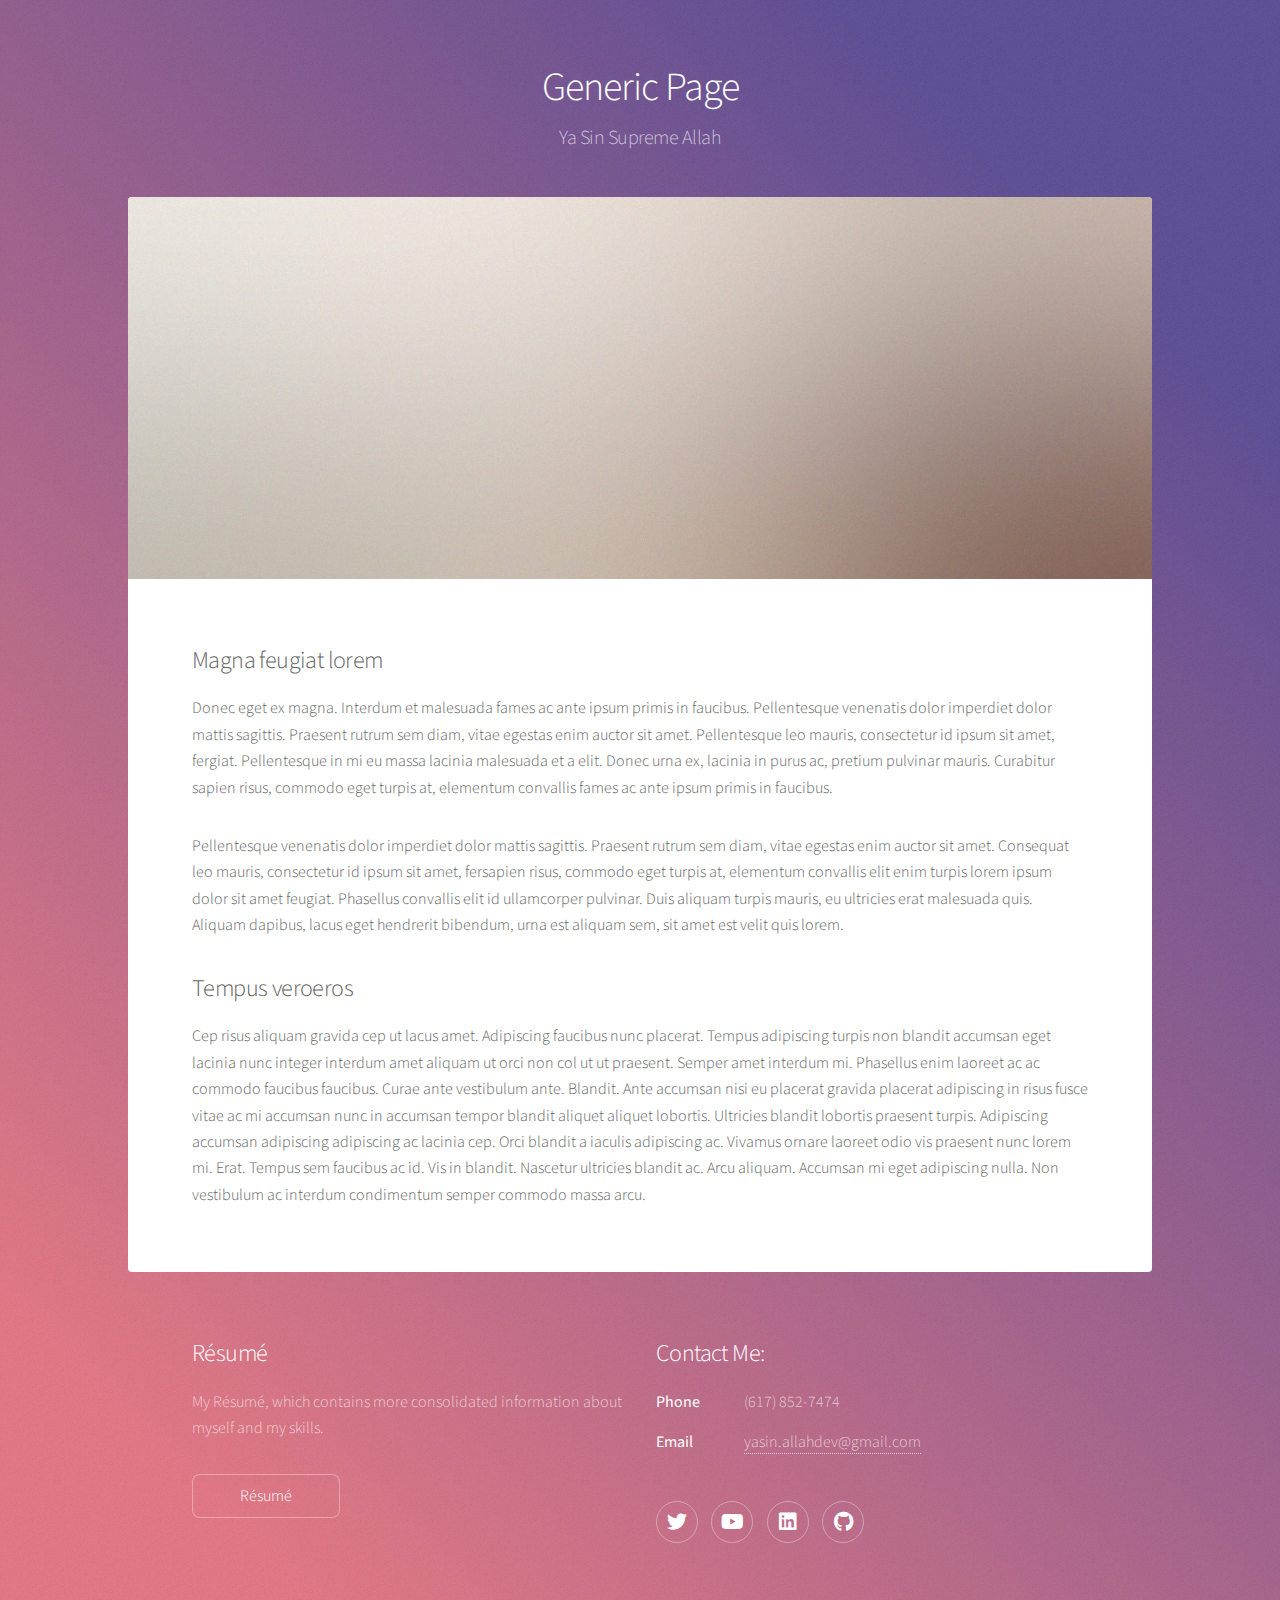
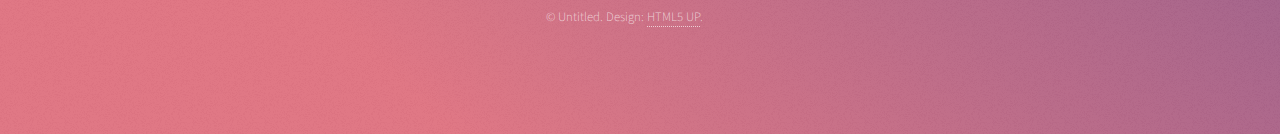
<file: generic.html>
<!doctype html>
<!--
	Stellar by HTML5 UP
	html5up.net | @ajlkn
	Free for personal and commercial use under the CCA 3.0 license (html5up.net/license)
-->
<html lang="en-us">
	<head>
		<title>Ya Sin Supreme Allah</title>
		<meta charset="utf-8" />
		<meta name="viewport" content="width=device-width, initial-scale=1" />
		<link rel="stylesheet" href="assets/css/main.css" />
		<noscript><link rel="stylesheet" href="assets/css/noscript.css" /></noscript>
	</head>
	<body class="is-preload">

		<!-- Wrapper -->
			<div id="wrapper">

				<!-- Header -->
					<header id="header">
						<h1>Generic Page</h1>
						<p>Ya Sin Supreme Allah</p>
					</header>

				<!-- Main -->
					<div id="main">

						<!-- Content -->
							<section id="content" class="main">
								<span class="image main"><img src="images/pic04.jpg" alt="" /></span>
								<h2>Magna feugiat lorem</h2>
								<p>Donec eget ex magna. Interdum et malesuada fames ac ante ipsum primis in faucibus. Pellentesque venenatis dolor imperdiet dolor mattis sagittis. Praesent rutrum sem diam, vitae egestas enim auctor sit amet. Pellentesque leo mauris, consectetur id ipsum sit amet, fergiat. Pellentesque in mi eu massa lacinia malesuada et a elit. Donec urna ex, lacinia in purus ac, pretium pulvinar mauris. Curabitur sapien risus, commodo eget turpis at, elementum convallis fames ac ante ipsum primis in faucibus.</p>
								<p>Pellentesque venenatis dolor imperdiet dolor mattis sagittis. Praesent rutrum sem diam, vitae egestas enim auctor sit amet. Consequat leo mauris, consectetur id ipsum sit amet, fersapien risus, commodo eget turpis at, elementum convallis elit enim turpis lorem ipsum dolor sit amet feugiat. Phasellus convallis elit id ullamcorper pulvinar. Duis aliquam turpis mauris, eu ultricies erat malesuada quis. Aliquam dapibus, lacus eget hendrerit bibendum, urna est aliquam sem, sit amet est velit quis lorem.</p>
								<h2>Tempus veroeros</h2>
								<p>Cep risus aliquam gravida cep ut lacus amet. Adipiscing faucibus nunc placerat. Tempus adipiscing turpis non blandit accumsan eget lacinia nunc integer interdum amet aliquam ut orci non col ut ut praesent. Semper amet interdum mi. Phasellus enim laoreet ac ac commodo faucibus faucibus. Curae ante vestibulum ante. Blandit. Ante accumsan nisi eu placerat gravida placerat adipiscing in risus fusce vitae ac mi accumsan nunc in accumsan tempor blandit aliquet aliquet lobortis. Ultricies blandit lobortis praesent turpis. Adipiscing accumsan adipiscing adipiscing ac lacinia cep. Orci blandit a iaculis adipiscing ac. Vivamus ornare laoreet odio vis praesent nunc lorem mi. Erat. Tempus sem faucibus ac id. Vis in blandit. Nascetur ultricies blandit ac. Arcu aliquam. Accumsan mi eget adipiscing nulla. Non vestibulum ac interdum condimentum semper commodo massa arcu.</p>
							</section>

					</div>

				<!-- Footer -->
				<footer id="footer">
					<section id="contact">
						<h2>Résumé</h2>
						<p>My Résumé, which contains more consolidated information about myself and my skills.</p>
						<ul class="actions">
							<li><a href="https://docs.google.com/document/d/1Y-OqgHNipZn60RwOjNRtnntupO_-hWc8fxTfCCO_iVA/edit?usp=sharing" class="button">Résumé</a></li>
						</ul>
					</section>
					<section>
						<h2>Contact Me: </h2>
						<dl class="alt">
							<dt>Phone</dt>
							<dd>(617) 852-7474</dd>
							<dt>Email</dt>
							<dd><a href="#">yasin.allahdev@gmail.com</a></dd>
						</dl>
						<ul class="icons">
							<li><a href="https://twitter.com/yasinallahdev" class="icon brands fa-twitter alt"><span class="label">Ya Sin's Twitter Account</span></a></li>
							<li><a href="https://www.youtube.com/channel/UCsq1Gy2V-TjMme3m6qPY_Sg/?guided_help_flow=5" class="icon brands fa-youtube alt"><span class="label">Ya Sin's YouTube Channel</span></a></li>
							<li><a href="https://www.linkedin.com/in/yasinallahdev/" class="icon brands fa-linkedin alt"><span class="label">Ya Sin's LinkedIn Profile</span></a></li>
							<li><a href="https://github.com/yasinallahdev" class="icon brands fa-github alt"><span class="label">Ya Sin's GitHub Profile</span></a></li>
						</ul>
					</section>
					<p class="copyright">&copy; Untitled. Design: <a href="https://html5up.net">HTML5 UP</a>.</p>
				</footer>

			</div>

		<!-- Scripts -->
			<script src="assets/js/jquery.min.js"></script>
			<script src="assets/js/jquery.scrollex.min.js"></script>
			<script src="assets/js/jquery.scrolly.min.js"></script>
			<script src="assets/js/browser.min.js"></script>
			<script src="assets/js/breakpoints.min.js"></script>
			<script src="assets/js/util.js"></script>
			<script src="assets/js/main.js"></script>

	</body>
</html>
</file>
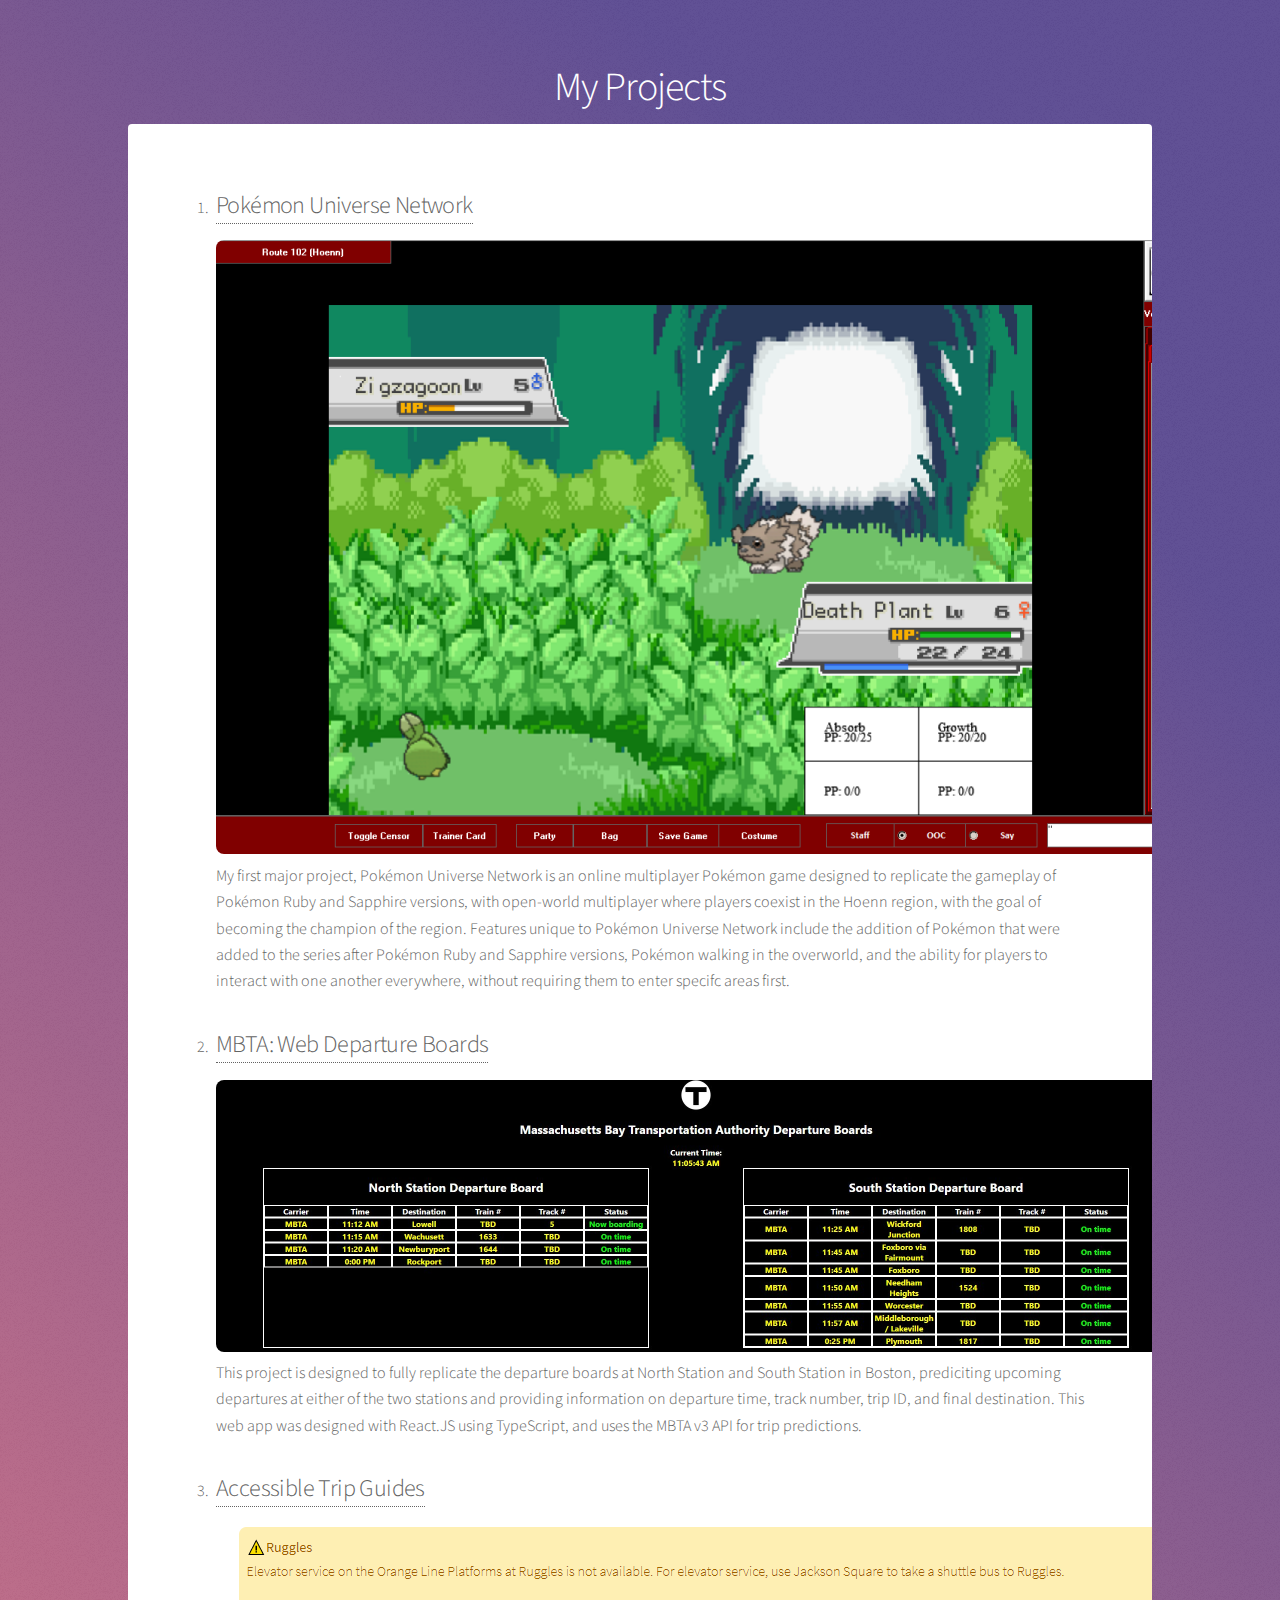
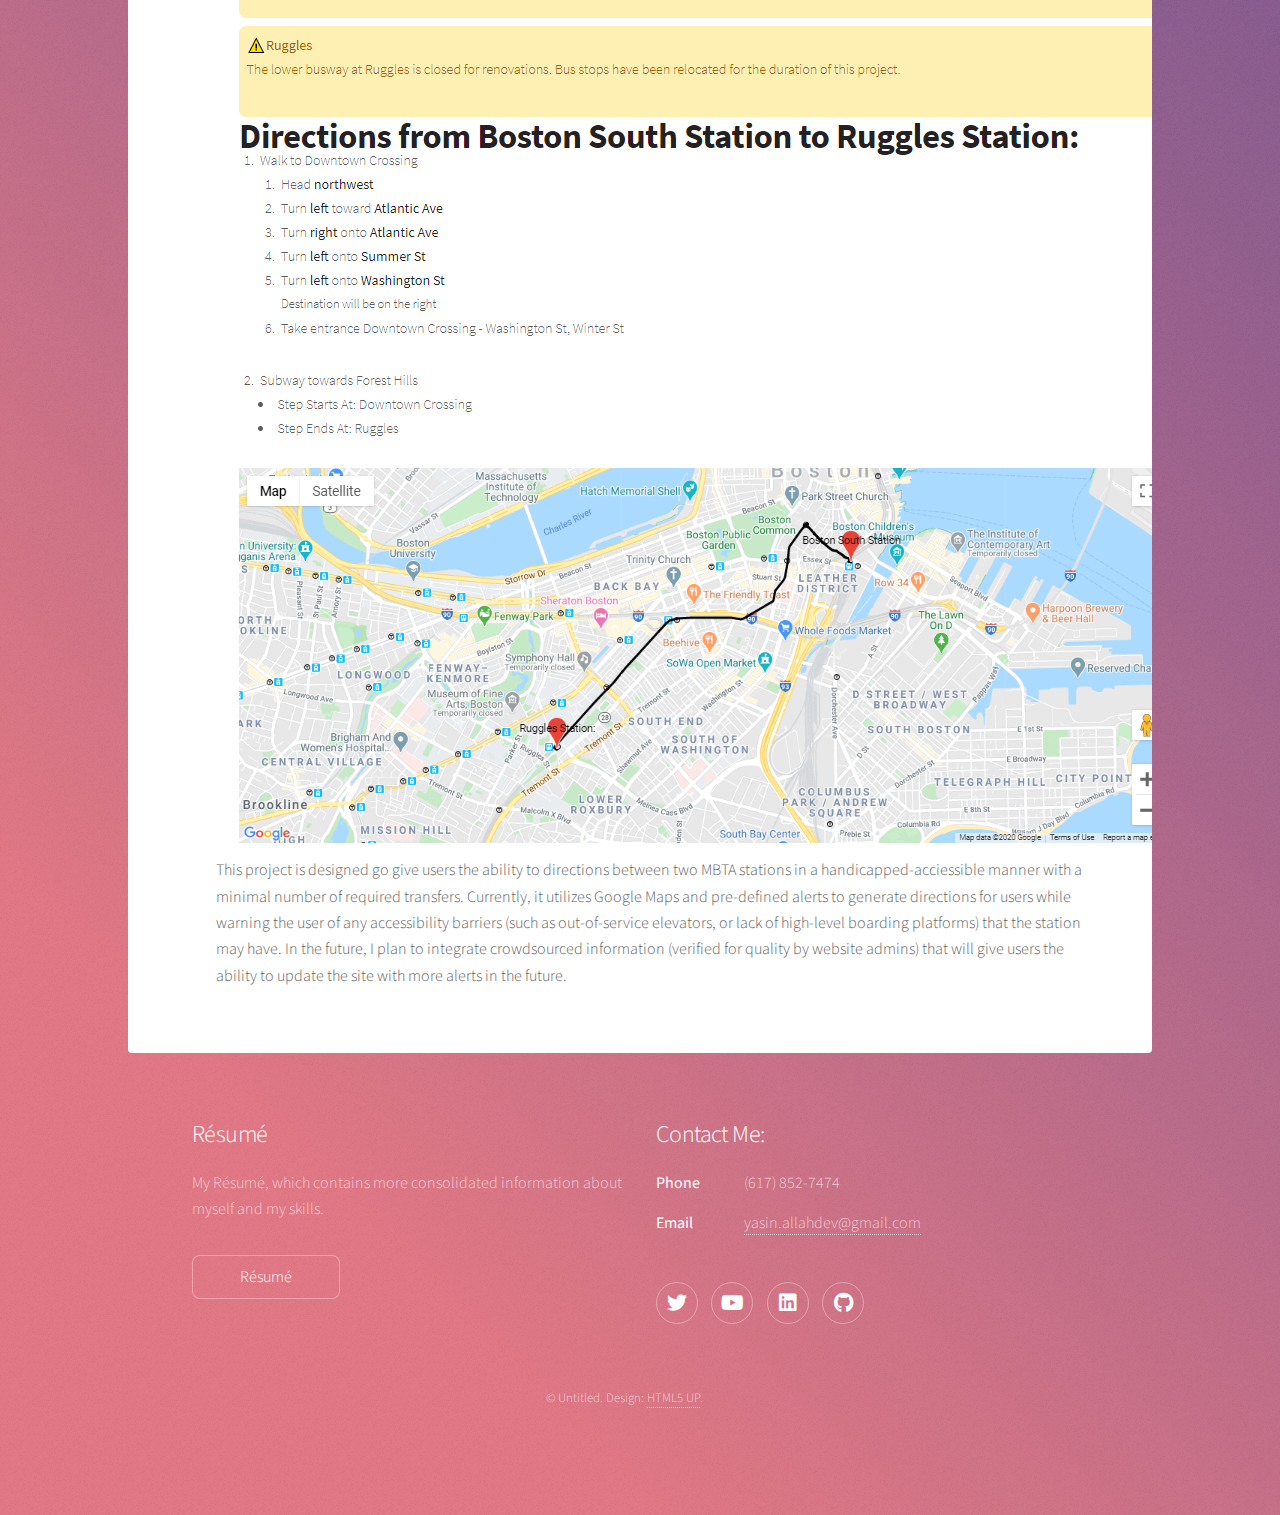
<file: projects.html>
<!doctype html>
<!--
	Stellar by HTML5 UP
	html5up.net | @ajlkn
	Free for personal and commercial use under the CCA 3.0 license (html5up.net/license)
-->
<html lang="en-us">
	<head>
		<title>Ya Sin Supreme Allah</title>
		<meta charset="utf-8" />
		<meta name="viewport" content="width=device-width, initial-scale=1" />
		<link rel="stylesheet" href="assets/css/main.css" />
		<noscript><link rel="stylesheet" href="assets/css/noscript.css" /></noscript>
		<link rel="stylesheet" href="assets/css/projects.css">
	</head>
	<body class="is-preload">

		<!-- Wrapper -->
			<div id="wrapper">

				<!-- Header -->
					<header id="header">
						<h1>My Projects</h1>
					</header>

				<!-- Main -->
					<div id="main">

						<!-- Content -->
							<section id="content" class="main">
								<ol id="project">
									<li>
										<h2><a href="http://www.byond.com/games/Vexxen/PUN">Pokémon Universe Network</a></h2>
										<span class="image"><img src="images/Battle System.png" alt="Pokémon Universe Network battle, showing a player's Budew fighting a wild Zigzagoon." /></span>
										<p>
											My first major project, Pokémon Universe Network is an online multiplayer Pokémon game designed to replicate the gameplay of Pokémon Ruby
											and Sapphire versions, with open-world multiplayer where players coexist in the Hoenn region, with the goal of becoming the champion of
											the region. Features unique to Pokémon Universe Network include the addition of Pokémon that were added to the series after Pokémon
											Ruby and Sapphire versions, Pokémon walking in the overworld, and the ability for players to interact with one another everywhere, without
											requiring them to enter specifc areas first.
										</p>
									</li>
									<li>
										<h2><a href="https://github.com/yasinallahdev/mbta-departure-board-react">MBTA: Web Departure Boards</a></h2>
										<span class="image"><img src="images/MBTA-Departure-Board-React-v2.png" alt="MBTA Web Board showing departures at North and South Stations" /></span>
										<p>
											This project is designed to fully replicate the departure boards at North Station and South Station in Boston, prediciting upcoming
											departures at either of the two stations and providing information on departure time, track number, trip ID, and final destination.
											This web app was designed with React.JS using TypeScript, and uses the MBTA v3 API for trip predictions.
										</p>
									</li>
									<li>
										<h2><a href="https://accessible-trip-guides.herokuapp.com/">Accessible Trip Guides</a></h2>
										<span class="image"><img src="images/accessible-trip-guides.png" alt="Accessible Trip Guides giving directions between Boston's South Station and Ruggles Station." /></span>
										<p>
											This project is designed go give users the ability to directions between two MBTA stations in a handicapped-acciessible manner with a
											minimal number of required transfers. Currently, it utilizes Google Maps and pre-defined alerts to generate directions for users while
											warning the user of any accessibility barriers (such as out-of-service elevators, or lack of high-level boarding platforms) that the
											station may have. In the future, I plan to integrate crowdsourced information (verified for quality by website admins) that will give
											users the ability to update the site with more alerts in the future.
										</p>
									</li>
								</ol>
							</section>

					</div>

				<!-- Footer -->
				<footer id="footer">
					<section id="contact">
						<h2>Résumé</h2>
						<p>My Résumé, which contains more consolidated information about myself and my skills.</p>
						<ul class="actions">
							<li><a href="https://docs.google.com/document/d/1Y-OqgHNipZn60RwOjNRtnntupO_-hWc8fxTfCCO_iVA/edit?usp=sharing" class="button">Résumé</a></li>
						</ul>
					</section>
					<section>
						<h2>Contact Me: </h2>
						<dl class="alt">
							<dt>Phone</dt>
							<dd>(617) 852-7474</dd>
							<dt>Email</dt>
							<dd><a href="#">yasin.allahdev@gmail.com</a></dd>
						</dl>
						<ul class="icons">
							<li><a href="https://twitter.com/yasinallahdev" class="icon brands fa-twitter alt"><span class="label">Ya Sin's Twitter Account</span></a></li>
							<li><a href="https://www.youtube.com/channel/UCsq1Gy2V-TjMme3m6qPY_Sg/?guided_help_flow=5" class="icon brands fa-youtube alt"><span class="label">Ya Sin's YouTube Channel</span></a></li>
							<li><a href="https://www.linkedin.com/in/yasinallahdev/" class="icon brands fa-linkedin alt"><span class="label">Ya Sin's LinkedIn Profile</span></a></li>
							<li><a href="https://github.com/yasinallahdev" class="icon brands fa-github alt"><span class="label">Ya Sin's GitHub Profile</span></a></li>
						</ul>
					</section>
					<p class="copyright">&copy; Untitled. Design: <a href="https://html5up.net">HTML5 UP</a>.</p>
				</footer>

			</div>

		<!-- Scripts -->
			<script src="assets/js/jquery.min.js"></script>
			<script src="assets/js/jquery.scrollex.min.js"></script>
			<script src="assets/js/jquery.scrolly.min.js"></script>
			<script src="assets/js/browser.min.js"></script>
			<script src="assets/js/breakpoints.min.js"></script>
			<script src="assets/js/util.js"></script>
			<script src="assets/js/main.js"></script>

	</body>
</html>
</file>
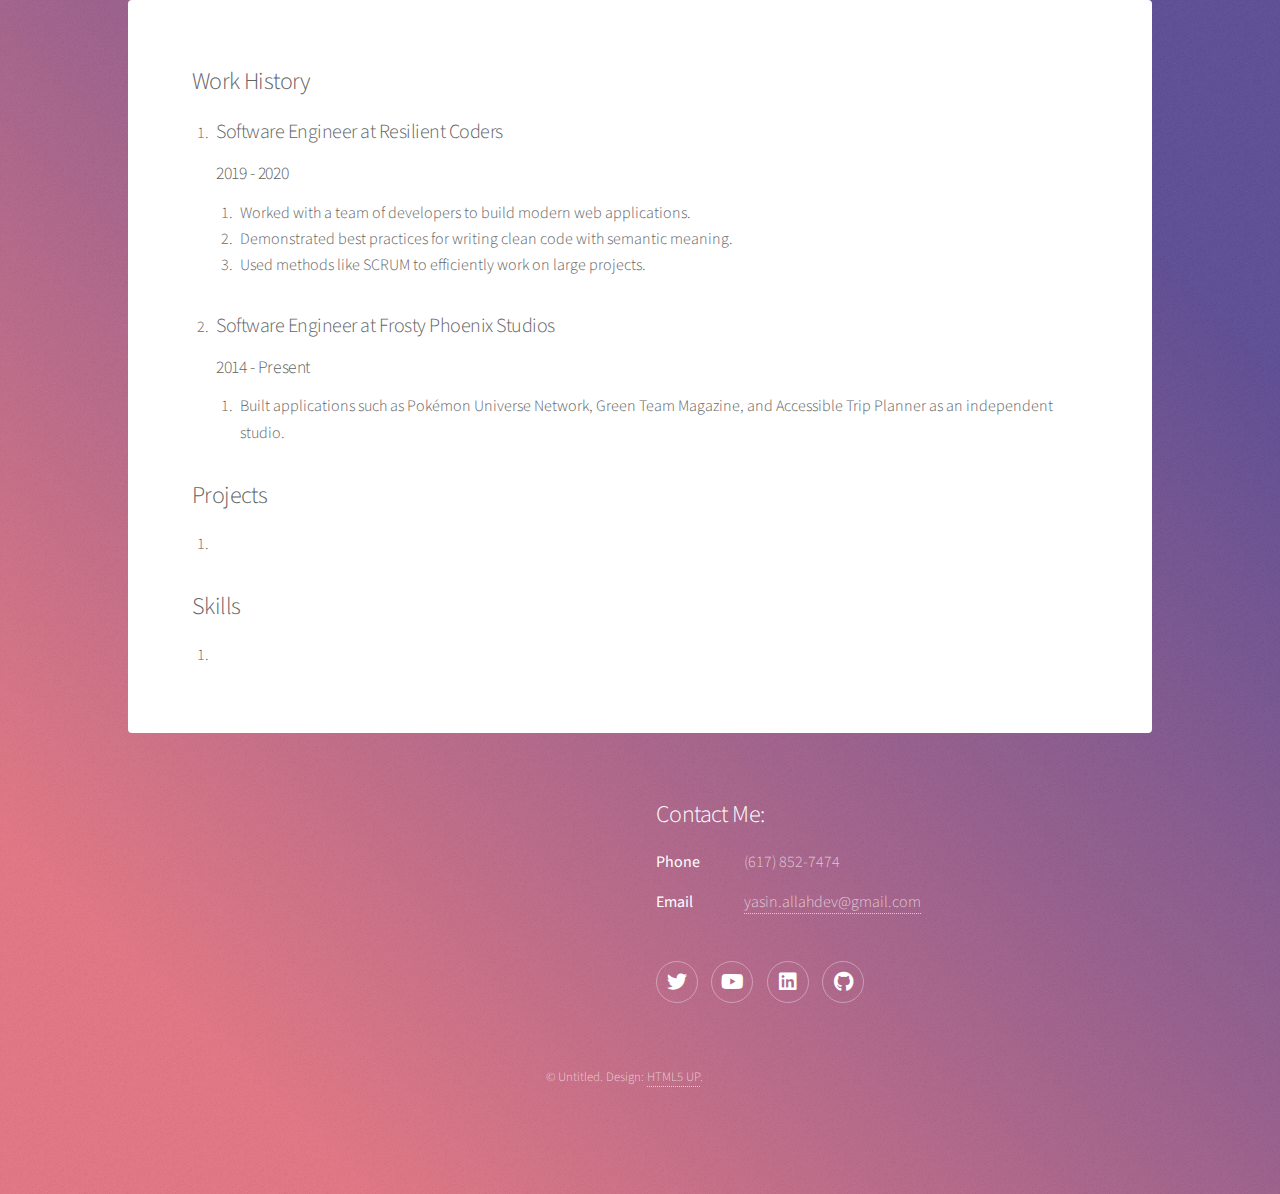
<file: resume.html>
<!doctype html>
<!--
	Stellar by HTML5 UP
	html5up.net | @ajlkn
	Free for personal and commercial use under the CCA 3.0 license (html5up.net/license)
-->
<html lang="en-us">
	<head>
		<title>Ya Sin Supreme Allah</title>
		<meta charset="utf-8" />
		<meta name="viewport" content="width=device-width, initial-scale=1" />
		<link rel="stylesheet" href="assets/css/main.css" />
		<noscript><link rel="stylesheet" href="assets/css/noscript.css" /></noscript>
	</head>
	<body class="is-preload">

		<!-- Wrapper -->
			<div id="wrapper">

				<!-- Main -->
					<div id="main">

						<!-- Content -->
							<section id="content" class="main">
								<section>
									<h2>Work History</h2>
									<ol>
										<li>
											<h3>Software Engineer at Resilient Coders</h3>
											<h4>2019 - 2020</h4>
											<ol>
												<li>Worked with a team of developers to build modern web applications.</li>
												<li>Demonstrated best practices for writing clean code with semantic meaning.</li>
												<li>Used methods like SCRUM to efficiently work on large projects.</li>
											</ol>
										</li>
										<li>
											<h3>Software Engineer at Frosty Phoenix Studios</h3>
											<h4>2014 - Present</h4>
											<ol>
												<li>Built applications such as Pokémon Universe Network, Green Team Magazine, and Accessible Trip Planner as an independent studio.</li>
											</ol>
										</li>
									</ol>
								</section>
								<section>
									<h2>Projects</h2>
									<ol>
										<li></li>
									</ol>
								</section>
								<section>
									<h2>
										Skills
									</h2>
									<ol>
										<li></li>
									</ol>
								</section>
							</section>

					</div>

				<!-- Footer -->
				<footer id="footer">
					<section>
					</section>
					<section>
						<h2>Contact Me: </h2>
						<dl class="alt">
							<dt>Phone</dt>
							<dd>(617) 852-7474</dd>
							<dt>Email</dt>
							<dd><a href="#">yasin.allahdev@gmail.com</a></dd>
						</dl>
						<ul class="icons">
							<li><a href="https://twitter.com/yasinallahdev" class="icon brands fa-twitter alt"><span class="label">Twitter</span></a></li>
							<li><a href="https://www.youtube.com/channel/UCsq1Gy2V-TjMme3m6qPY_Sg/?guided_help_flow=5" class="icon brands fa-youtube alt"><span class="label">YouTube</span></a></li>
							<li><a href="https://www.linkedin.com/in/yasinallahdev/" class="icon brands fa-linkedin alt"><span class="label">LinkedIn</span></a></li>
							<li><a href="https://github.com/yasinallahdev" class="icon brands fa-github alt"><span class="label">GitHub</span></a></li>
						</ul>
					</section>
					<p class="copyright">&copy; Untitled. Design: <a href="https://html5up.net">HTML5 UP</a>.</p>
				</footer>

			</div>

		<!-- Scripts -->
			<script src="assets/js/jquery.min.js"></script>
			<script src="assets/js/jquery.scrollex.min.js"></script>
			<script src="assets/js/jquery.scrolly.min.js"></script>
			<script src="assets/js/browser.min.js"></script>
			<script src="assets/js/breakpoints.min.js"></script>
			<script src="assets/js/util.js"></script>
			<script src="assets/js/main.js"></script>

	</body>
</html>
</file>
<file: assets/css/noscript.css>
/*
	Stellar by HTML5 UP
	html5up.net | @ajlkn
	Free for personal and commercial use under the CCA 3.0 license (html5up.net/license)
*/

/* Header */

	body.is-preload #header.alt > * {
		opacity: 1;
	}

	body.is-preload #header.alt .logo {
		-moz-transform: none;
		-webkit-transform: none;
		-ms-transform: none;
		transform: none;
	}
</file>
<file: assets/css/projects.css>
#projectList li {
    width: 100%;
    overflow: auto;
}

#content.main {
    overflow: auto;
}
</file>
<file: assets/css/main.css>
@import url(fontawesome-all.min.css);
@import 'https://fonts.googleapis.com/css?family=Source+Sans+Pro:300,400';

/*
	Stellar by HTML5 UP
	html5up.net | @ajlkn
	Free for personal and commercial use under the CCA 3.0 license (html5up.net/license)
*/

html, body, div, span, applet, object,
iframe, h1, h2, h3, h4, h5, h6, p, blockquote,
pre, a, abbr, acronym, address, big, cite,
code, del, dfn, em, img, ins, kbd, q, s, samp,
small, strike, strong, sub, sup, tt, var, b,
u, i, center, dl, dt, dd, ol, ul, li, fieldset,
form, label, legend, table, caption, tbody,
tfoot, thead, tr, th, td, article, aside,
canvas, details, embed, figure, figcaption,
footer, header, hgroup, menu, nav, output, ruby,
section, summary, time, mark, audio, video {
	margin: 0;
	padding: 0;
	border: 0;
	font-size: 100%;
	font: inherit;
	vertical-align: baseline;}

article, aside, details, figcaption, figure,
footer, header, hgroup, menu, nav, section {
	display: block;}

body {
	line-height: 1;
}

ol, ul {
	list-style: none;
}

blockquote, q {
	quotes: none;
}

	blockquote:before, blockquote:after, q:before, q:after {
		content: '';
		content: none;
	}

table {
	border-collapse: collapse;
	border-spacing: 0;
}

body {
	-webkit-text-size-adjust: none;
}

mark {
	background-color: transparent;
	color: inherit;
}

input::-moz-focus-inner {
	border: 0;
	padding: 0;
}

input, select, textarea {
	-moz-appearance: none;
	-webkit-appearance: none;
	-ms-appearance: none;
	appearance: none;
}

/* Basic */

	@-ms-viewport {
		width: device-width;
	}

	body {
		-ms-overflow-style: scrollbar;
	}

	@media screen and (max-width: 480px) {

		html, body {
			min-width: 320px;
		}

	}

	html {
		box-sizing: border-box;
	}

	*, *:before, *:after {
		box-sizing: inherit;
	}

	body {
		background-color: #935d8c;
		background-image: url("images/overlay.png"), -moz-linear-gradient(45deg, #e37682 15%, #5f4d93 85%);
		background-image: url("images/overlay.png"), -webkit-linear-gradient(45deg, #e37682 15%, #5f4d93 85%);
		background-image: url("images/overlay.png"), -ms-linear-gradient(45deg, #e37682 15%, #5f4d93 85%);
		background-image: url("images/overlay.png"), linear-gradient(45deg, #e37682 15%, #5f4d93 85%);
	}

		body.is-preload *, body.is-preload *:before, body.is-preload *:after {
			-moz-animation: none !important;
			-webkit-animation: none !important;
			-ms-animation: none !important;
			animation: none !important;
			-moz-transition: none !important;
			-webkit-transition: none !important;
			-ms-transition: none !important;
			transition: none !important;
		}

/* Type */

	body {
		background-color: #935d8c;
		color: rgba(255, 255, 255, 0.65);
	}

	body, input, select, textarea {
		font-family: "Source Sans Pro", Helvetica, sans-serif;
		font-size: 17pt;
		font-weight: 300;
		line-height: 1.65;
	}

		@media screen and (max-width: 1680px) {

			body, input, select, textarea {
				font-size: 14pt;
			}

		}

		@media screen and (max-width: 1280px) {

			body, input, select, textarea {
				font-size: 12pt;
			}

		}

		@media screen and (max-width: 360px) {

			body, input, select, textarea {
				font-size: 11pt;
			}

		}

	a {
		-moz-transition: color 0.2s ease, border-bottom 0.2s ease;
		-webkit-transition: color 0.2s ease, border-bottom 0.2s ease;
		-ms-transition: color 0.2s ease, border-bottom 0.2s ease;
		transition: color 0.2s ease, border-bottom 0.2s ease;
		text-decoration: none;
		border-bottom: dotted 1px;
		color: inherit;
	}

		a:hover {
			border-bottom-color: transparent;
		}

	strong, b {
		font-weight: 400;
	}

	em, i {
		font-style: italic;
	}

	p {
		margin: 0 0 2em 0;
	}

		p.content {
			-moz-columns: 20em 2;
			-webkit-columns: 20em 2;
			-ms-columns: 20em 2;
			columns: 20em 2;
			-moz-column-gap: 2em;
			-webkit-column-gap: 2em;
			-ms-column-gap: 2em;
			column-gap: 2em;
			text-align: justify;
		}

	h1, h2, h3, h4, h5, h6 {
		font-weight: 300;
		line-height: 1.5;
		margin: 0 0 0.7em 0;
		letter-spacing: -0.025em;
	}

		h1 a, h2 a, h3 a, h4 a, h5 a, h6 a {
			color: inherit;
			text-decoration: none;
		}

	h1 {
		font-size: 2.5em;
		line-height: 1.2;
	}

	h2 {
		font-size: 1.5em;
	}

	h3 {
		font-size: 1.25em;
	}

	h4 {
		font-size: 1.1em;
	}

	h5 {
		font-size: 0.9em;
	}

	h6 {
		font-size: 0.7em;
	}

	@media screen and (max-width: 736px) {

		h1 {
			font-size: 2em;
		}

	}

	sub {
		font-size: 0.8em;
		position: relative;
		top: 0.5em;
	}

	sup {
		font-size: 0.8em;
		position: relative;
		top: -0.5em;
	}

	blockquote {
		border-left: solid 4px;
		font-style: italic;
		margin: 0 0 2em 0;
		padding: 0.5em 0 0.5em 2em;
	}

	code {
		border-radius: 8px;
		border: solid 1px;
		font-family: "Courier New", monospace;
		font-size: 0.9em;
		margin: 0 0.25em;
		padding: 0.25em 0.65em;
	}

	pre {
		-webkit-overflow-scrolling: touch;
		font-family: "Courier New", monospace;
		font-size: 0.9em;
		margin: 0 0 2em 0;
	}

		pre code {
			display: block;
			line-height: 1.75;
			padding: 1em 1.5em;
			overflow-x: auto;
		}

	hr {
		border: 0;
		border-bottom: solid 1px;
		margin: 2em 0;
	}

		hr.major {
			margin: 3em 0;
		}

	.align-left {
		text-align: left;
	}

	.align-center {
		text-align: center;
	}

	.align-right {
		text-align: right;
	}

	input, select, textarea {
		color: #ffffff;
	}

	a:hover {
		color: #ffffff;
	}

	strong, b {
		color: #ffffff;
	}

	h1, h2, h3, h4, h5, h6 {
		color: #ffffff;
	}

	blockquote {
		border-left-color: rgba(255, 255, 255, 0.35);
	}

	code {
		background: rgba(255, 255, 255, 0.075);
		border-color: rgba(255, 255, 255, 0.35);
	}

	hr {
		border-bottom-color: rgba(255, 255, 255, 0.35);
	}

/* Row */

	.row {
		display: flex;
		flex-wrap: wrap;
		box-sizing: border-box;
		align-items: stretch;
	}

		.row > * {
			box-sizing: border-box;
		}

		.row.gtr-uniform > * > :last-child {
			margin-bottom: 0;
		}

		.row.aln-left {
			justify-content: flex-start;
		}

		.row.aln-center {
			justify-content: center;
		}

		.row.aln-right {
			justify-content: flex-end;
		}

		.row.aln-top {
			align-items: flex-start;
		}

		.row.aln-middle {
			align-items: center;
		}

		.row.aln-bottom {
			align-items: flex-end;
		}

		.row > .imp {
			order: -1;
		}

		.row > .col-1 {
			width: 8.33333%;
		}

		.row > .off-1 {
			margin-left: 8.33333%;
		}

		.row > .col-2 {
			width: 16.66667%;
		}

		.row > .off-2 {
			margin-left: 16.66667%;
		}

		.row > .col-3 {
			width: 25%;
		}

		.row > .off-3 {
			margin-left: 25%;
		}

		.row > .col-4 {
			width: 33.33333%;
		}

		.row > .off-4 {
			margin-left: 33.33333%;
		}

		.row > .col-5 {
			width: 41.66667%;
		}

		.row > .off-5 {
			margin-left: 41.66667%;
		}

		.row > .col-6 {
			width: 50%;
		}

		.row > .off-6 {
			margin-left: 50%;
		}

		.row > .col-7 {
			width: 58.33333%;
		}

		.row > .off-7 {
			margin-left: 58.33333%;
		}

		.row > .col-8 {
			width: 66.66667%;
		}

		.row > .off-8 {
			margin-left: 66.66667%;
		}

		.row > .col-9 {
			width: 75%;
		}

		.row > .off-9 {
			margin-left: 75%;
		}

		.row > .col-10 {
			width: 83.33333%;
		}

		.row > .off-10 {
			margin-left: 83.33333%;
		}

		.row > .col-11 {
			width: 91.66667%;
		}

		.row > .off-11 {
			margin-left: 91.66667%;
		}

		.row > .col-12 {
			width: 100%;
		}

		.row > .off-12 {
			margin-left: 100%;
		}

		.row.gtr-0 {
			margin-top: 0;
			margin-left: 0em;
		}

			.row.gtr-0 > * {
				padding: 0 0 0 0em;
			}

			.row.gtr-0.gtr-uniform {
				margin-top: 0em;
			}

				.row.gtr-0.gtr-uniform > * {
					padding-top: 0em;
				}

		.row.gtr-25 {
			margin-top: 0;
			margin-left: -0.375em;
		}

			.row.gtr-25 > * {
				padding: 0 0 0 0.375em;
			}

			.row.gtr-25.gtr-uniform {
				margin-top: -0.375em;
			}

				.row.gtr-25.gtr-uniform > * {
					padding-top: 0.375em;
				}

		.row.gtr-50 {
			margin-top: 0;
			margin-left: -0.75em;
		}

			.row.gtr-50 > * {
				padding: 0 0 0 0.75em;
			}

			.row.gtr-50.gtr-uniform {
				margin-top: -0.75em;
			}

				.row.gtr-50.gtr-uniform > * {
					padding-top: 0.75em;
				}

		.row {
			margin-top: 0;
			margin-left: -1.5em;
		}

			.row > * {
				padding: 0 0 0 1.5em;
			}

			.row.gtr-uniform {
				margin-top: -1.5em;
			}

				.row.gtr-uniform > * {
					padding-top: 1.5em;
				}

		.row.gtr-150 {
			margin-top: 0;
			margin-left: -2.25em;
		}

			.row.gtr-150 > * {
				padding: 0 0 0 2.25em;
			}

			.row.gtr-150.gtr-uniform {
				margin-top: -2.25em;
			}

				.row.gtr-150.gtr-uniform > * {
					padding-top: 2.25em;
				}

		.row.gtr-200 {
			margin-top: 0;
			margin-left: -3em;
		}

			.row.gtr-200 > * {
				padding: 0 0 0 3em;
			}

			.row.gtr-200.gtr-uniform {
				margin-top: -3em;
			}

				.row.gtr-200.gtr-uniform > * {
					padding-top: 3em;
				}

		@media screen and (max-width: 1680px) {

			.row {
				display: flex;
				flex-wrap: wrap;
				box-sizing: border-box;
				align-items: stretch;
			}

				.row > * {
					box-sizing: border-box;
				}

				.row.gtr-uniform > * > :last-child {
					margin-bottom: 0;
				}

				.row.aln-left {
					justify-content: flex-start;
				}

				.row.aln-center {
					justify-content: center;
				}

				.row.aln-right {
					justify-content: flex-end;
				}

				.row.aln-top {
					align-items: flex-start;
				}

				.row.aln-middle {
					align-items: center;
				}

				.row.aln-bottom {
					align-items: flex-end;
				}

				.row > .imp-xlarge {
					order: -1;
				}

				.row > .col-1-xlarge {
					width: 8.33333%;
				}

				.row > .off-1-xlarge {
					margin-left: 8.33333%;
				}

				.row > .col-2-xlarge {
					width: 16.66667%;
				}

				.row > .off-2-xlarge {
					margin-left: 16.66667%;
				}

				.row > .col-3-xlarge {
					width: 25%;
				}

				.row > .off-3-xlarge {
					margin-left: 25%;
				}

				.row > .col-4-xlarge {
					width: 33.33333%;
				}

				.row > .off-4-xlarge {
					margin-left: 33.33333%;
				}

				.row > .col-5-xlarge {
					width: 41.66667%;
				}

				.row > .off-5-xlarge {
					margin-left: 41.66667%;
				}

				.row > .col-6-xlarge {
					width: 50%;
				}

				.row > .off-6-xlarge {
					margin-left: 50%;
				}

				.row > .col-7-xlarge {
					width: 58.33333%;
				}

				.row > .off-7-xlarge {
					margin-left: 58.33333%;
				}

				.row > .col-8-xlarge {
					width: 66.66667%;
				}

				.row > .off-8-xlarge {
					margin-left: 66.66667%;
				}

				.row > .col-9-xlarge {
					width: 75%;
				}

				.row > .off-9-xlarge {
					margin-left: 75%;
				}

				.row > .col-10-xlarge {
					width: 83.33333%;
				}

				.row > .off-10-xlarge {
					margin-left: 83.33333%;
				}

				.row > .col-11-xlarge {
					width: 91.66667%;
				}

				.row > .off-11-xlarge {
					margin-left: 91.66667%;
				}

				.row > .col-12-xlarge {
					width: 100%;
				}

				.row > .off-12-xlarge {
					margin-left: 100%;
				}

				.row.gtr-0 {
					margin-top: 0;
					margin-left: 0em;
				}

					.row.gtr-0 > * {
						padding: 0 0 0 0em;
					}

					.row.gtr-0.gtr-uniform {
						margin-top: 0em;
					}

						.row.gtr-0.gtr-uniform > * {
							padding-top: 0em;
						}

				.row.gtr-25 {
					margin-top: 0;
					margin-left: -0.375em;
				}

					.row.gtr-25 > * {
						padding: 0 0 0 0.375em;
					}

					.row.gtr-25.gtr-uniform {
						margin-top: -0.375em;
					}

						.row.gtr-25.gtr-uniform > * {
							padding-top: 0.375em;
						}

				.row.gtr-50 {
					margin-top: 0;
					margin-left: -0.75em;
				}

					.row.gtr-50 > * {
						padding: 0 0 0 0.75em;
					}

					.row.gtr-50.gtr-uniform {
						margin-top: -0.75em;
					}

						.row.gtr-50.gtr-uniform > * {
							padding-top: 0.75em;
						}

				.row {
					margin-top: 0;
					margin-left: -1.5em;
				}

					.row > * {
						padding: 0 0 0 1.5em;
					}

					.row.gtr-uniform {
						margin-top: -1.5em;
					}

						.row.gtr-uniform > * {
							padding-top: 1.5em;
						}

				.row.gtr-150 {
					margin-top: 0;
					margin-left: -2.25em;
				}

					.row.gtr-150 > * {
						padding: 0 0 0 2.25em;
					}

					.row.gtr-150.gtr-uniform {
						margin-top: -2.25em;
					}

						.row.gtr-150.gtr-uniform > * {
							padding-top: 2.25em;
						}

				.row.gtr-200 {
					margin-top: 0;
					margin-left: -3em;
				}

					.row.gtr-200 > * {
						padding: 0 0 0 3em;
					}

					.row.gtr-200.gtr-uniform {
						margin-top: -3em;
					}

						.row.gtr-200.gtr-uniform > * {
							padding-top: 3em;
						}

		}

		@media screen and (max-width: 1280px) {

			.row {
				display: flex;
				flex-wrap: wrap;
				box-sizing: border-box;
				align-items: stretch;
			}

				.row > * {
					box-sizing: border-box;
				}

				.row.gtr-uniform > * > :last-child {
					margin-bottom: 0;
				}

				.row.aln-left {
					justify-content: flex-start;
				}

				.row.aln-center {
					justify-content: center;
				}

				.row.aln-right {
					justify-content: flex-end;
				}

				.row.aln-top {
					align-items: flex-start;
				}

				.row.aln-middle {
					align-items: center;
				}

				.row.aln-bottom {
					align-items: flex-end;
				}

				.row > .imp-large {
					order: -1;
				}

				.row > .col-1-large {
					width: 8.33333%;
				}

				.row > .off-1-large {
					margin-left: 8.33333%;
				}

				.row > .col-2-large {
					width: 16.66667%;
				}

				.row > .off-2-large {
					margin-left: 16.66667%;
				}

				.row > .col-3-large {
					width: 25%;
				}

				.row > .off-3-large {
					margin-left: 25%;
				}

				.row > .col-4-large {
					width: 33.33333%;
				}

				.row > .off-4-large {
					margin-left: 33.33333%;
				}

				.row > .col-5-large {
					width: 41.66667%;
				}

				.row > .off-5-large {
					margin-left: 41.66667%;
				}

				.row > .col-6-large {
					width: 50%;
				}

				.row > .off-6-large {
					margin-left: 50%;
				}

				.row > .col-7-large {
					width: 58.33333%;
				}

				.row > .off-7-large {
					margin-left: 58.33333%;
				}

				.row > .col-8-large {
					width: 66.66667%;
				}

				.row > .off-8-large {
					margin-left: 66.66667%;
				}

				.row > .col-9-large {
					width: 75%;
				}

				.row > .off-9-large {
					margin-left: 75%;
				}

				.row > .col-10-large {
					width: 83.33333%;
				}

				.row > .off-10-large {
					margin-left: 83.33333%;
				}

				.row > .col-11-large {
					width: 91.66667%;
				}

				.row > .off-11-large {
					margin-left: 91.66667%;
				}

				.row > .col-12-large {
					width: 100%;
				}

				.row > .off-12-large {
					margin-left: 100%;
				}

				.row.gtr-0 {
					margin-top: 0;
					margin-left: 0em;
				}

					.row.gtr-0 > * {
						padding: 0 0 0 0em;
					}

					.row.gtr-0.gtr-uniform {
						margin-top: 0em;
					}

						.row.gtr-0.gtr-uniform > * {
							padding-top: 0em;
						}

				.row.gtr-25 {
					margin-top: 0;
					margin-left: -0.375em;
				}

					.row.gtr-25 > * {
						padding: 0 0 0 0.375em;
					}

					.row.gtr-25.gtr-uniform {
						margin-top: -0.375em;
					}

						.row.gtr-25.gtr-uniform > * {
							padding-top: 0.375em;
						}

				.row.gtr-50 {
					margin-top: 0;
					margin-left: -0.75em;
				}

					.row.gtr-50 > * {
						padding: 0 0 0 0.75em;
					}

					.row.gtr-50.gtr-uniform {
						margin-top: -0.75em;
					}

						.row.gtr-50.gtr-uniform > * {
							padding-top: 0.75em;
						}

				.row {
					margin-top: 0;
					margin-left: -1.5em;
				}

					.row > * {
						padding: 0 0 0 1.5em;
					}

					.row.gtr-uniform {
						margin-top: -1.5em;
					}

						.row.gtr-uniform > * {
							padding-top: 1.5em;
						}

				.row.gtr-150 {
					margin-top: 0;
					margin-left: -2.25em;
				}

					.row.gtr-150 > * {
						padding: 0 0 0 2.25em;
					}

					.row.gtr-150.gtr-uniform {
						margin-top: -2.25em;
					}

						.row.gtr-150.gtr-uniform > * {
							padding-top: 2.25em;
						}

				.row.gtr-200 {
					margin-top: 0;
					margin-left: -3em;
				}

					.row.gtr-200 > * {
						padding: 0 0 0 3em;
					}

					.row.gtr-200.gtr-uniform {
						margin-top: -3em;
					}

						.row.gtr-200.gtr-uniform > * {
							padding-top: 3em;
						}

		}

		@media screen and (max-width: 980px) {

			.row {
				display: flex;
				flex-wrap: wrap;
				box-sizing: border-box;
				align-items: stretch;
			}

				.row > * {
					box-sizing: border-box;
				}

				.row.gtr-uniform > * > :last-child {
					margin-bottom: 0;
				}

				.row.aln-left {
					justify-content: flex-start;
				}

				.row.aln-center {
					justify-content: center;
				}

				.row.aln-right {
					justify-content: flex-end;
				}

				.row.aln-top {
					align-items: flex-start;
				}

				.row.aln-middle {
					align-items: center;
				}

				.row.aln-bottom {
					align-items: flex-end;
				}

				.row > .imp-medium {
					order: -1;
				}

				.row > .col-1-medium {
					width: 8.33333%;
				}

				.row > .off-1-medium {
					margin-left: 8.33333%;
				}

				.row > .col-2-medium {
					width: 16.66667%;
				}

				.row > .off-2-medium {
					margin-left: 16.66667%;
				}

				.row > .col-3-medium {
					width: 25%;
				}

				.row > .off-3-medium {
					margin-left: 25%;
				}

				.row > .col-4-medium {
					width: 33.33333%;
				}

				.row > .off-4-medium {
					margin-left: 33.33333%;
				}

				.row > .col-5-medium {
					width: 41.66667%;
				}

				.row > .off-5-medium {
					margin-left: 41.66667%;
				}

				.row > .col-6-medium {
					width: 50%;
				}

				.row > .off-6-medium {
					margin-left: 50%;
				}

				.row > .col-7-medium {
					width: 58.33333%;
				}

				.row > .off-7-medium {
					margin-left: 58.33333%;
				}

				.row > .col-8-medium {
					width: 66.66667%;
				}

				.row > .off-8-medium {
					margin-left: 66.66667%;
				}

				.row > .col-9-medium {
					width: 75%;
				}

				.row > .off-9-medium {
					margin-left: 75%;
				}

				.row > .col-10-medium {
					width: 83.33333%;
				}

				.row > .off-10-medium {
					margin-left: 83.33333%;
				}

				.row > .col-11-medium {
					width: 91.66667%;
				}

				.row > .off-11-medium {
					margin-left: 91.66667%;
				}

				.row > .col-12-medium {
					width: 100%;
				}

				.row > .off-12-medium {
					margin-left: 100%;
				}

				.row.gtr-0 {
					margin-top: 0;
					margin-left: 0em;
				}

					.row.gtr-0 > * {
						padding: 0 0 0 0em;
					}

					.row.gtr-0.gtr-uniform {
						margin-top: 0em;
					}

						.row.gtr-0.gtr-uniform > * {
							padding-top: 0em;
						}

				.row.gtr-25 {
					margin-top: 0;
					margin-left: -0.375em;
				}

					.row.gtr-25 > * {
						padding: 0 0 0 0.375em;
					}

					.row.gtr-25.gtr-uniform {
						margin-top: -0.375em;
					}

						.row.gtr-25.gtr-uniform > * {
							padding-top: 0.375em;
						}

				.row.gtr-50 {
					margin-top: 0;
					margin-left: -0.75em;
				}

					.row.gtr-50 > * {
						padding: 0 0 0 0.75em;
					}

					.row.gtr-50.gtr-uniform {
						margin-top: -0.75em;
					}

						.row.gtr-50.gtr-uniform > * {
							padding-top: 0.75em;
						}

				.row {
					margin-top: 0;
					margin-left: -1.5em;
				}

					.row > * {
						padding: 0 0 0 1.5em;
					}

					.row.gtr-uniform {
						margin-top: -1.5em;
					}

						.row.gtr-uniform > * {
							padding-top: 1.5em;
						}

				.row.gtr-150 {
					margin-top: 0;
					margin-left: -2.25em;
				}

					.row.gtr-150 > * {
						padding: 0 0 0 2.25em;
					}

					.row.gtr-150.gtr-uniform {
						margin-top: -2.25em;
					}

						.row.gtr-150.gtr-uniform > * {
							padding-top: 2.25em;
						}

				.row.gtr-200 {
					margin-top: 0;
					margin-left: -3em;
				}

					.row.gtr-200 > * {
						padding: 0 0 0 3em;
					}

					.row.gtr-200.gtr-uniform {
						margin-top: -3em;
					}

						.row.gtr-200.gtr-uniform > * {
							padding-top: 3em;
						}

		}

		@media screen and (max-width: 736px) {

			.row {
				display: flex;
				flex-wrap: wrap;
				box-sizing: border-box;
				align-items: stretch;
			}

				.row > * {
					box-sizing: border-box;
				}

				.row.gtr-uniform > * > :last-child {
					margin-bottom: 0;
				}

				.row.aln-left {
					justify-content: flex-start;
				}

				.row.aln-center {
					justify-content: center;
				}

				.row.aln-right {
					justify-content: flex-end;
				}

				.row.aln-top {
					align-items: flex-start;
				}

				.row.aln-middle {
					align-items: center;
				}

				.row.aln-bottom {
					align-items: flex-end;
				}

				.row > .imp-small {
					order: -1;
				}

				.row > .col-1-small {
					width: 8.33333%;
				}

				.row > .off-1-small {
					margin-left: 8.33333%;
				}

				.row > .col-2-small {
					width: 16.66667%;
				}

				.row > .off-2-small {
					margin-left: 16.66667%;
				}

				.row > .col-3-small {
					width: 25%;
				}

				.row > .off-3-small {
					margin-left: 25%;
				}

				.row > .col-4-small {
					width: 33.33333%;
				}

				.row > .off-4-small {
					margin-left: 33.33333%;
				}

				.row > .col-5-small {
					width: 41.66667%;
				}

				.row > .off-5-small {
					margin-left: 41.66667%;
				}

				.row > .col-6-small {
					width: 50%;
				}

				.row > .off-6-small {
					margin-left: 50%;
				}

				.row > .col-7-small {
					width: 58.33333%;
				}

				.row > .off-7-small {
					margin-left: 58.33333%;
				}

				.row > .col-8-small {
					width: 66.66667%;
				}

				.row > .off-8-small {
					margin-left: 66.66667%;
				}

				.row > .col-9-small {
					width: 75%;
				}

				.row > .off-9-small {
					margin-left: 75%;
				}

				.row > .col-10-small {
					width: 83.33333%;
				}

				.row > .off-10-small {
					margin-left: 83.33333%;
				}

				.row > .col-11-small {
					width: 91.66667%;
				}

				.row > .off-11-small {
					margin-left: 91.66667%;
				}

				.row > .col-12-small {
					width: 100%;
				}

				.row > .off-12-small {
					margin-left: 100%;
				}

				.row.gtr-0 {
					margin-top: 0;
					margin-left: 0em;
				}

					.row.gtr-0 > * {
						padding: 0 0 0 0em;
					}

					.row.gtr-0.gtr-uniform {
						margin-top: 0em;
					}

						.row.gtr-0.gtr-uniform > * {
							padding-top: 0em;
						}

				.row.gtr-25 {
					margin-top: 0;
					margin-left: -0.25em;
				}

					.row.gtr-25 > * {
						padding: 0 0 0 0.25em;
					}

					.row.gtr-25.gtr-uniform {
						margin-top: -0.25em;
					}

						.row.gtr-25.gtr-uniform > * {
							padding-top: 0.25em;
						}

				.row.gtr-50 {
					margin-top: 0;
					margin-left: -0.5em;
				}

					.row.gtr-50 > * {
						padding: 0 0 0 0.5em;
					}

					.row.gtr-50.gtr-uniform {
						margin-top: -0.5em;
					}

						.row.gtr-50.gtr-uniform > * {
							padding-top: 0.5em;
						}

				.row {
					margin-top: 0;
					margin-left: -1em;
				}

					.row > * {
						padding: 0 0 0 1em;
					}

					.row.gtr-uniform {
						margin-top: -1em;
					}

						.row.gtr-uniform > * {
							padding-top: 1em;
						}

				.row.gtr-150 {
					margin-top: 0;
					margin-left: -1.5em;
				}

					.row.gtr-150 > * {
						padding: 0 0 0 1.5em;
					}

					.row.gtr-150.gtr-uniform {
						margin-top: -1.5em;
					}

						.row.gtr-150.gtr-uniform > * {
							padding-top: 1.5em;
						}

				.row.gtr-200 {
					margin-top: 0;
					margin-left: -2em;
				}

					.row.gtr-200 > * {
						padding: 0 0 0 2em;
					}

					.row.gtr-200.gtr-uniform {
						margin-top: -2em;
					}

						.row.gtr-200.gtr-uniform > * {
							padding-top: 2em;
						}

		}

		@media screen and (max-width: 480px) {

			.row {
				display: flex;
				flex-wrap: wrap;
				box-sizing: border-box;
				align-items: stretch;
			}

				.row > * {
					box-sizing: border-box;
				}

				.row.gtr-uniform > * > :last-child {
					margin-bottom: 0;
				}

				.row.aln-left {
					justify-content: flex-start;
				}

				.row.aln-center {
					justify-content: center;
				}

				.row.aln-right {
					justify-content: flex-end;
				}

				.row.aln-top {
					align-items: flex-start;
				}

				.row.aln-middle {
					align-items: center;
				}

				.row.aln-bottom {
					align-items: flex-end;
				}

				.row > .imp-xsmall {
					order: -1;
				}

				.row > .col-1-xsmall {
					width: 8.33333%;
				}

				.row > .off-1-xsmall {
					margin-left: 8.33333%;
				}

				.row > .col-2-xsmall {
					width: 16.66667%;
				}

				.row > .off-2-xsmall {
					margin-left: 16.66667%;
				}

				.row > .col-3-xsmall {
					width: 25%;
				}

				.row > .off-3-xsmall {
					margin-left: 25%;
				}

				.row > .col-4-xsmall {
					width: 33.33333%;
				}

				.row > .off-4-xsmall {
					margin-left: 33.33333%;
				}

				.row > .col-5-xsmall {
					width: 41.66667%;
				}

				.row > .off-5-xsmall {
					margin-left: 41.66667%;
				}

				.row > .col-6-xsmall {
					width: 50%;
				}

				.row > .off-6-xsmall {
					margin-left: 50%;
				}

				.row > .col-7-xsmall {
					width: 58.33333%;
				}

				.row > .off-7-xsmall {
					margin-left: 58.33333%;
				}

				.row > .col-8-xsmall {
					width: 66.66667%;
				}

				.row > .off-8-xsmall {
					margin-left: 66.66667%;
				}

				.row > .col-9-xsmall {
					width: 75%;
				}

				.row > .off-9-xsmall {
					margin-left: 75%;
				}

				.row > .col-10-xsmall {
					width: 83.33333%;
				}

				.row > .off-10-xsmall {
					margin-left: 83.33333%;
				}

				.row > .col-11-xsmall {
					width: 91.66667%;
				}

				.row > .off-11-xsmall {
					margin-left: 91.66667%;
				}

				.row > .col-12-xsmall {
					width: 100%;
				}

				.row > .off-12-xsmall {
					margin-left: 100%;
				}

				.row.gtr-0 {
					margin-top: 0;
					margin-left: 0em;
				}

					.row.gtr-0 > * {
						padding: 0 0 0 0em;
					}

					.row.gtr-0.gtr-uniform {
						margin-top: 0em;
					}

						.row.gtr-0.gtr-uniform > * {
							padding-top: 0em;
						}

				.row.gtr-25 {
					margin-top: 0;
					margin-left: -0.3125em;
				}

					.row.gtr-25 > * {
						padding: 0 0 0 0.3125em;
					}

					.row.gtr-25.gtr-uniform {
						margin-top: -0.3125em;
					}

						.row.gtr-25.gtr-uniform > * {
							padding-top: 0.3125em;
						}

				.row.gtr-50 {
					margin-top: 0;
					margin-left: -0.625em;
				}

					.row.gtr-50 > * {
						padding: 0 0 0 0.625em;
					}

					.row.gtr-50.gtr-uniform {
						margin-top: -0.625em;
					}

						.row.gtr-50.gtr-uniform > * {
							padding-top: 0.625em;
						}

				.row {
					margin-top: 0;
					margin-left: -1.25em;
				}

					.row > * {
						padding: 0 0 0 1.25em;
					}

					.row.gtr-uniform {
						margin-top: -1.25em;
					}

						.row.gtr-uniform > * {
							padding-top: 1.25em;
						}

				.row.gtr-150 {
					margin-top: 0;
					margin-left: -1.875em;
				}

					.row.gtr-150 > * {
						padding: 0 0 0 1.875em;
					}

					.row.gtr-150.gtr-uniform {
						margin-top: -1.875em;
					}

						.row.gtr-150.gtr-uniform > * {
							padding-top: 1.875em;
						}

				.row.gtr-200 {
					margin-top: 0;
					margin-left: -2.5em;
				}

					.row.gtr-200 > * {
						padding: 0 0 0 2.5em;
					}

					.row.gtr-200.gtr-uniform {
						margin-top: -2.5em;
					}

						.row.gtr-200.gtr-uniform > * {
							padding-top: 2.5em;
						}

		}

/* Box */

	.box {
		border-radius: 8px;
		border: solid;
		margin-bottom: 2em;
		padding: 1.5em;
	}

		.box > :last-child,
		.box > :last-child > :last-child,
		.box > :last-child > :last-child > :last-child {
			margin-bottom: 0;
		}

		.box.alt {
			border: 0;
			border-radius: 0;
			padding: 0;
		}

	.box {
		border-color: rgba(255, 255, 255, 0.35);
	}

/* Button */

	input[type="submit"],
	input[type="reset"],
	input[type="button"],
	button,
	.button {
		-moz-appearance: none;
		-webkit-appearance: none;
		-ms-appearance: none;
		appearance: none;
		-moz-transition: background-color 0.2s ease-in-out, color 0.2s ease-in-out;
		-webkit-transition: background-color 0.2s ease-in-out, color 0.2s ease-in-out;
		-ms-transition: background-color 0.2s ease-in-out, color 0.2s ease-in-out;
		transition: background-color 0.2s ease-in-out, color 0.2s ease-in-out;
		border-radius: 8px;
		border: 0;
		cursor: pointer;
		display: inline-block;
		font-weight: 300;
		height: 2.75em;
		line-height: 2.75em;
		min-width: 9.25em;
		padding: 0 1.5em;
		text-align: center;
		text-decoration: none;
		white-space: nowrap;
	}

		input[type="submit"].icon,
		input[type="reset"].icon,
		input[type="button"].icon,
		button.icon,
		.button.icon {
			padding-left: 1.35em;
		}

			input[type="submit"].icon:before,
			input[type="reset"].icon:before,
			input[type="button"].icon:before,
			button.icon:before,
			.button.icon:before {
				margin-right: 0.5em;
			}

		input[type="submit"].fit,
		input[type="reset"].fit,
		input[type="button"].fit,
		button.fit,
		.button.fit {
			width: 100%;
		}

		input[type="submit"].small,
		input[type="reset"].small,
		input[type="button"].small,
		button.small,
		.button.small {
			font-size: 0.8em;
		}

		input[type="submit"].large,
		input[type="reset"].large,
		input[type="button"].large,
		button.large,
		.button.large {
			font-size: 1.35em;
		}

		input[type="submit"].disabled, input[type="submit"]:disabled,
		input[type="reset"].disabled,
		input[type="reset"]:disabled,
		input[type="button"].disabled,
		input[type="button"]:disabled,
		button.disabled,
		button:disabled,
		.button.disabled,
		.button:disabled {
			pointer-events: none;
			opacity: 0.25;
		}

		@media screen and (max-width: 736px) {

			input[type="submit"],
			input[type="reset"],
			input[type="button"],
			button,
			.button {
				min-width: 0;
			}

		}

	input[type="submit"],
	input[type="reset"],
	input[type="button"],
	button,
	.button {
		background-color: transparent;
		box-shadow: inset 0 0 0 1px rgba(255, 255, 255, 0.35);
		color: #ffffff !important;
	}

		input[type="submit"]:hover,
		input[type="reset"]:hover,
		input[type="button"]:hover,
		button:hover,
		.button:hover {
			background-color: rgba(255, 255, 255, 0.075);
		}

		input[type="submit"]:active,
		input[type="reset"]:active,
		input[type="button"]:active,
		button:active,
		.button:active {
			background-color: rgba(255, 255, 255, 0.2);
		}

		input[type="submit"].icon:before,
		input[type="reset"].icon:before,
		input[type="button"].icon:before,
		button.icon:before,
		.button.icon:before {
			color: rgba(255, 255, 255, 0.5);
		}

		input[type="submit"].primary,
		input[type="reset"].primary,
		input[type="button"].primary,
		button.primary,
		.button.primary {
			background-color: #8cc9f0;
			color: #ffffff !important;
			box-shadow: none;
		}

			input[type="submit"].primary:hover,
			input[type="reset"].primary:hover,
			input[type="button"].primary:hover,
			button.primary:hover,
			.button.primary:hover {
				background-color: #9acff2;
			}

			input[type="submit"].primary:active,
			input[type="reset"].primary:active,
			input[type="button"].primary:active,
			button.primary:active,
			.button.primary:active {
				background-color: #7ec3ee;
			}

			input[type="submit"].primary.icon:before,
			input[type="reset"].primary.icon:before,
			input[type="button"].primary.icon:before,
			button.primary.icon:before,
			.button.primary.icon:before {
				color: #ffffff !important;
			}

/* Form */

	form {
		margin: 0 0 2em 0;
	}

	label {
		display: block;
		font-size: 0.9em;
		font-weight: 400;
		margin: 0 0 1em 0;
	}

	input[type="text"],
	input[type="password"],
	input[type="email"],
	select,
	textarea {
		-moz-appearance: none;
		-webkit-appearance: none;
		-ms-appearance: none;
		appearance: none;
		border-radius: 8px;
		border: solid 1px;
		color: inherit;
		display: block;
		outline: 0;
		padding: 0 1em;
		text-decoration: none;
		width: 100%;
	}

		input[type="text"]:invalid,
		input[type="password"]:invalid,
		input[type="email"]:invalid,
		select:invalid,
		textarea:invalid {
			box-shadow: none;
		}

	select {
		background-size: 1.25rem;
		background-repeat: no-repeat;
		background-position: calc(100% - 1rem) center;
		height: 2.75em;
		padding-right: 2.75em;
		text-overflow: ellipsis;
	}

		select:focus::-ms-value {
			background-color: transparent;
		}

		select::-ms-expand {
			display: none;
		}

	input[type="text"],
	input[type="password"],
	input[type="email"],
	select {
		height: 2.75em;
	}

	textarea {
		padding: 0.75em 1em;
	}

	input[type="checkbox"],
	input[type="radio"] {
		-moz-appearance: none;
		-webkit-appearance: none;
		-ms-appearance: none;
		appearance: none;
		display: block;
		float: left;
		margin-right: -2em;
		opacity: 0;
		width: 1em;
		z-index: -1;
	}

		input[type="checkbox"] + label,
		input[type="radio"] + label {
			text-decoration: none;
			cursor: pointer;
			display: inline-block;
			font-size: 1em;
			font-weight: 300;
			padding-left: 2.4em;
			padding-right: 0.75em;
			position: relative;
		}

			input[type="checkbox"] + label:before,
			input[type="radio"] + label:before {
				-moz-osx-font-smoothing: grayscale;
				-webkit-font-smoothing: antialiased;
				display: inline-block;
				font-style: normal;
				font-variant: normal;
				text-rendering: auto;
				line-height: 1;
				text-transform: none !important;
				font-family: 'Font Awesome 5 Free';
				font-weight: 900;
			}

			input[type="checkbox"] + label:before,
			input[type="radio"] + label:before {
				border-radius: 8px;
				border: solid 1px;
				content: '';
				display: inline-block;
				font-size: 0.8em;
				height: 2.0625em;
				left: 0;
				line-height: 2.0625em;
				position: absolute;
				text-align: center;
				top: 0;
				width: 2.0625em;
			}

		input[type="checkbox"]:checked + label:before,
		input[type="radio"]:checked + label:before {
			content: '\f00c';
		}

	input[type="checkbox"] + label:before {
		border-radius: 8px;
	}

	input[type="radio"] + label:before {
		border-radius: 100%;
	}

	::-webkit-input-placeholder {
		opacity: 1.0;
	}

	:-moz-placeholder {
		opacity: 1.0;
	}

	::-moz-placeholder {
		opacity: 1.0;
	}

	:-ms-input-placeholder {
		opacity: 1.0;
	}

	label {
		color: #ffffff;
	}

	input[type="text"],
	input[type="password"],
	input[type="email"],
	select,
	textarea {
		background-color: rgba(255, 255, 255, 0.075);
		border-color: rgba(255, 255, 255, 0.35);
	}

		input[type="text"]:focus,
		input[type="password"]:focus,
		input[type="email"]:focus,
		select:focus,
		textarea:focus {
			border-color: #8cc9f0;
			box-shadow: 0 0 0 1px #8cc9f0;
		}

	select {
		background-image: url("data:image/svg+xml;charset=utf8,%3Csvg xmlns='http://www.w3.org/2000/svg' width='40' height='40' preserveAspectRatio='none' viewBox='0 0 40 40'%3E%3Cpath d='M9.4,12.3l10.4,10.4l10.4-10.4c0.2-0.2,0.5-0.4,0.9-0.4c0.3,0,0.6,0.1,0.9,0.4l3.3,3.3c0.2,0.2,0.4,0.5,0.4,0.9 c0,0.4-0.1,0.6-0.4,0.9L20.7,31.9c-0.2,0.2-0.5,0.4-0.9,0.4c-0.3,0-0.6-0.1-0.9-0.4L4.3,17.3c-0.2-0.2-0.4-0.5-0.4-0.9 c0-0.4,0.1-0.6,0.4-0.9l3.3-3.3c0.2-0.2,0.5-0.4,0.9-0.4S9.1,12.1,9.4,12.3z' fill='rgba(255, 255, 255, 0.35)' /%3E%3C/svg%3E");
	}

		select option {
			color: #ffffff;
			background: #935d8c;
		}

	input[type="checkbox"] + label,
	input[type="radio"] + label {
		color: rgba(255, 255, 255, 0.65);
	}

		input[type="checkbox"] + label:before,
		input[type="radio"] + label:before {
			background: rgba(255, 255, 255, 0.075);
			border-color: rgba(255, 255, 255, 0.35);
		}

	input[type="checkbox"]:checked + label:before,
	input[type="radio"]:checked + label:before {
		background-color: #ffffff;
		border-color: #ffffff;
		color: #935d8c;
	}

	input[type="checkbox"]:focus + label:before,
	input[type="radio"]:focus + label:before {
		border-color: #8cc9f0;
		box-shadow: 0 0 0 1px #8cc9f0;
	}

	::-webkit-input-placeholder {
		color: rgba(255, 255, 255, 0.5) !important;
	}

	:-moz-placeholder {
		color: rgba(255, 255, 255, 0.5) !important;
	}

	::-moz-placeholder {
		color: rgba(255, 255, 255, 0.5) !important;
	}

	:-ms-input-placeholder {
		color: rgba(255, 255, 255, 0.5) !important;
	}

	.formerize-placeholder {
		color: rgba(255, 255, 255, 0.5) !important;
	}

/* Icon */

	.icon {
		text-decoration: none;
		-moz-transition: background-color 0.2s ease-in-out, color 0.2s ease-in-out;
		-webkit-transition: background-color 0.2s ease-in-out, color 0.2s ease-in-out;
		-ms-transition: background-color 0.2s ease-in-out, color 0.2s ease-in-out;
		transition: background-color 0.2s ease-in-out, color 0.2s ease-in-out;
		border-bottom: none;
		position: relative;
	}

		.icon:before {
			-moz-osx-font-smoothing: grayscale;
			-webkit-font-smoothing: antialiased;
			display: inline-block;
			font-style: normal;
			font-variant: normal;
			text-rendering: auto;
			line-height: 1;
			text-transform: none !important;
			font-family: 'Font Awesome 5 Free';
			font-weight: 400;
		}

		.icon > .label {
			display: none;
		}

		.icon:before {
			line-height: solid;
		}

		.icon.solid:before {
			font-weight: 900;
		}

		.icon.brands:before {
			font-family: 'Font Awesome 5 Brands';
		}

		.icon.major {
			border: solid 1px;
			display: inline-block;
			border-radius: 100%;
			padding: 0.65em;
			margin: 0 0 2em 0;
			cursor: default;
		}

			.icon.major:before {
				display: inline-block;
				font-size: 6.25rem;
				width: 2.25em;
				height: 2.25em;
				line-height: 2.2em;
				border-radius: 100%;
				border: solid 1px;
				text-align: center;
			}

		.icon.alt {
			display: inline-block;
			border: solid 1px;
			border-radius: 100%;
		}

			.icon.alt:before {
				display: block;
				font-size: 1.25em;
				width: 2em;
				height: 2em;
				text-align: center;
				line-height: 2em;
			}

		.icon.style1 {
			color: #efa8b0;
		}

		.icon.style2 {
			color: #c79cc8;
		}

		.icon.style3 {
			color: #a89cc8;
		}

		.icon.style4 {
			color: #9bb2e1;
		}

		.icon.style5 {
			color: #8cc9f0;
		}

		@media screen and (max-width: 1680px) {

			.icon.major:before {
				font-size: 5.5rem;
			}

		}

		@media screen and (max-width: 1280px) {

			.icon.major:before {
				font-size: 4.75rem;
			}

		}

		@media screen and (max-width: 736px) {

			.icon.major {
				margin: 0 0 1.5em 0;
				padding: 0.35em;
			}

				.icon.major:before {
					font-size: 3.5rem;
				}

		}

	.icon.major {
		border-color: rgba(255, 255, 255, 0.35);
	}

		.icon.major:before {
			border-color: rgba(255, 255, 255, 0.35);
		}

	.icon.alt {
		border-color: rgba(255, 255, 255, 0.35);
		color: #ffffff;
	}

		.icon.alt:hover {
			background-color: rgba(255, 255, 255, 0.075);
		}

		.icon.alt:active {
			background-color: rgba(255, 255, 255, 0.2);
		}

/* Image */

	.image {
		border-radius: 8px;
		border: 0;
		display: inline-block;
		position: relative;
	}

		.image img {
			border-radius: 8px;
			display: block;
		}

		.image.left, .image.right {
			max-width: 40%;
		}

			.image.left img, .image.right img {
				width: 100%;
			}

		.image.left {
			float: left;
			margin: 0 1.5em 1em 0;
			top: 0.25em;
		}

		.image.right {
			float: right;
			margin: 0 0 1em 1.5em;
			top: 0.25em;
		}

		.image.fit {
			display: block;
			margin: 0 0 2em 0;
			width: 100%;
		}

			.image.fit img {
				width: 100%;
			}

		.image.main {
			display: block;
			margin: 0 0 3em 0;
			width: 100%;
		}

			.image.main img {
				width: 100%;
			}

/* List */

	ol {
		list-style: decimal;
		margin: 0 0 2em 0;
		padding-left: 1.25em;
	}

		ol li {
			padding-left: 0.25em;
		}

	ul {
		list-style: disc;
		margin: 0 0 2em 0;
		padding-left: 1em;
	}

		ul li {
			padding-left: 0.5em;
		}

		ul.alt {
			list-style: none;
			padding-left: 0;
		}

			ul.alt li {
				border-top: solid 1px;
				padding: 0.5em 0;
			}

				ul.alt li:first-child {
					border-top: 0;
					padding-top: 0;
				}

	dl {
		margin: 0 0 2em 0;
	}

		dl dt {
			display: block;
			font-weight: 400;
			margin: 0 0 1em 0;
		}

		dl dd {
			margin-left: 2em;
		}

		dl.alt dt {
			display: block;
			width: 3em;
			margin: 0;
			clear: left;
			float: left;
		}

		dl.alt dd {
			margin: 0 0 0.85em 5.5em;
		}

		dl.alt:after {
			content: '';
			display: block;
			clear: both;
		}

	ul.alt li {
		border-top-color: rgba(255, 255, 255, 0.35);
	}

	dl dt {
		color: #ffffff;
	}

/* Actions */

	ul.actions {
		display: -moz-flex;
		display: -webkit-flex;
		display: -ms-flex;
		display: flex;
		cursor: default;
		list-style: none;
		margin-left: -1em;
		padding-left: 0;
	}

		ul.actions li {
			padding: 0 0 0 1em;
			vertical-align: middle;
		}

		ul.actions.special {
			-moz-justify-content: center;
			-webkit-justify-content: center;
			-ms-justify-content: center;
			justify-content: center;
			width: 100%;
			margin-left: 0;
		}

			ul.actions.special li:first-child {
				padding-left: 0;
			}

		ul.actions.stacked {
			-moz-flex-direction: column;
			-webkit-flex-direction: column;
			-ms-flex-direction: column;
			flex-direction: column;
			margin-left: 0;
		}

			ul.actions.stacked li {
				padding: 1.3em 0 0 0;
			}

				ul.actions.stacked li:first-child {
					padding-top: 0;
				}

		ul.actions.fit {
			width: calc(100% + 1em);
		}

			ul.actions.fit li {
				-moz-flex-grow: 1;
				-webkit-flex-grow: 1;
				-ms-flex-grow: 1;
				flex-grow: 1;
				-moz-flex-shrink: 1;
				-webkit-flex-shrink: 1;
				-ms-flex-shrink: 1;
				flex-shrink: 1;
				width: 100%;
			}

				ul.actions.fit li > * {
					width: 100%;
				}

			ul.actions.fit.stacked {
				width: 100%;
			}

		@media screen and (max-width: 480px) {

			ul.actions:not(.fixed) {
				-moz-flex-direction: column;
				-webkit-flex-direction: column;
				-ms-flex-direction: column;
				flex-direction: column;
				margin-left: 0;
				width: 100% !important;
			}

				ul.actions:not(.fixed) li {
					-moz-flex-grow: 1;
					-webkit-flex-grow: 1;
					-ms-flex-grow: 1;
					flex-grow: 1;
					-moz-flex-shrink: 1;
					-webkit-flex-shrink: 1;
					-ms-flex-shrink: 1;
					flex-shrink: 1;
					padding: 1em 0 0 0;
					text-align: center;
					width: 100%;
				}

					ul.actions:not(.fixed) li > * {
						width: 100%;
					}

					ul.actions:not(.fixed) li:first-child {
						padding-top: 0;
					}

					ul.actions:not(.fixed) li input[type="submit"],
					ul.actions:not(.fixed) li input[type="reset"],
					ul.actions:not(.fixed) li input[type="button"],
					ul.actions:not(.fixed) li button,
					ul.actions:not(.fixed) li .button {
						width: 100%;
					}

						ul.actions:not(.fixed) li input[type="submit"].icon:before,
						ul.actions:not(.fixed) li input[type="reset"].icon:before,
						ul.actions:not(.fixed) li input[type="button"].icon:before,
						ul.actions:not(.fixed) li button.icon:before,
						ul.actions:not(.fixed) li .button.icon:before {
							margin-left: -0.5rem;
						}

		}

/* Icons */

	ul.icons {
		cursor: default;
		list-style: none;
		padding-left: 0;
	}

		ul.icons li {
			display: inline-block;
			padding: 0 0.65em 0 0;
		}

			ul.icons li:last-child {
				padding-right: 0 !important;
			}

/* Section/Article */

	section.special, article.special {
		text-align: center;
	}

	header.major {
		margin-bottom: 3em;
	}

		header.major h2 {
			font-size: 2em;
		}

			header.major h2:after {
				display: block;
				content: '';
				width: 3.25em;
				height: 2px;
				margin: 0.7em 0 1em 0;
				border-radius: 2px;
			}

				section.special header.major h2:after, article.special header.major h2:after {
					margin-left: auto;
					margin-right: auto;
				}

		header.major p {
			font-size: 1.25em;
			letter-spacing: -0.025em;
		}

		header.major.special {
			text-align: center;
		}

			header.major.special h2:after {
				margin-left: auto;
				margin-right: auto;
			}

	footer.major {
		margin-top: 3em;
	}

	@media screen and (max-width: 736px) {

		header.major {
			margin-bottom: 0;
		}

			header.major h2 {
				font-size: 1.5em;
			}

			header.major p {
				font-size: 1em;
				letter-spacing: 0;
			}

				header.major p br {
					display: none;
				}

		footer.major {
			margin-top: 0;
		}

	}

	header.major h2:after {
		background-color: rgba(255, 255, 255, 0.35);
	}

/* Table */

	.table-wrapper {
		-webkit-overflow-scrolling: touch;
		overflow-x: auto;
	}

	table {
		margin: 0 0 2em 0;
		width: 100%;
	}

		table tbody tr {
			border: solid 1px;
			border-left: 0;
			border-right: 0;
		}

		table td {
			padding: 0.75em 0.75em;
		}

		table th {
			font-size: 0.9em;
			font-weight: 400;
			padding: 0 0.75em 0.75em 0.75em;
			text-align: left;
		}

		table thead {
			border-bottom: solid 2px;
		}

		table tfoot {
			border-top: solid 2px;
		}

		table.alt {
			border-collapse: separate;
		}

			table.alt tbody tr td {
				border: solid 1px;
				border-left-width: 0;
				border-top-width: 0;
			}

				table.alt tbody tr td:first-child {
					border-left-width: 1px;
				}

			table.alt tbody tr:first-child td {
				border-top-width: 1px;
			}

			table.alt thead {
				border-bottom: 0;
			}

			table.alt tfoot {
				border-top: 0;
			}

	table tbody tr {
		border-color: rgba(255, 255, 255, 0.35);
	}

		table tbody tr:nth-child(2n + 1) {
			background-color: rgba(255, 255, 255, 0.075);
		}

	table th {
		color: #ffffff;
	}

	table thead {
		border-bottom-color: rgba(255, 255, 255, 0.35);
	}

	table tfoot {
		border-top-color: rgba(255, 255, 255, 0.35);
	}

	table.alt tbody tr td {
		border-color: rgba(255, 255, 255, 0.35);
	}

/* Features */

	.features {
		display: -moz-flex;
		display: -webkit-flex;
		display: -ms-flex;
		display: flex;
		-moz-flex-wrap: wrap;
		-webkit-flex-wrap: wrap;
		-ms-flex-wrap: wrap;
		flex-wrap: wrap;
		-moz-justify-content: center;
		-webkit-justify-content: center;
		-ms-justify-content: center;
		justify-content: center;
		width: calc(100% + 2em);
		margin: 0 0 3em -2em;
		padding: 0;
		list-style: none;
	}

		.features li {
			width: calc(33.33333% - 2em);
			margin-left: 2em;
			margin-top: 3em;
			padding: 0;
		}

			.features li:nth-child(1), .features li:nth-child(2), .features li:nth-child(3) {
				margin-top: 0;
			}

			.features li > :last-child {
				margin-bottom: 0;
			}

		@media screen and (max-width: 980px) {

			.features li {
				width: calc(50% - 2em);
			}

				.features li:nth-child(3) {
					margin-top: 3em;
				}

		}

		@media screen and (max-width: 736px) {

			.features {
				width: 100%;
				margin: 0 0 2em 0;
			}

				.features li {
					width: 100%;
					margin-left: 0;
					margin-top: 2em;
				}

					.features li:nth-child(2), .features li:nth-child(3) {
						margin-top: 2em;
					}

		}

/* Statistics */

	.statistics {
		display: -moz-flex;
		display: -webkit-flex;
		display: -ms-flex;
		display: flex;
		width: 100%;
		margin: 0 0 3em 0;
		padding: 0;
		list-style: none;
		cursor: default;
	}

		.statistics li {
			-moz-flex: 1;
			-webkit-flex: 1;
			-ms-flex: 1;
			flex: 1;
			padding: 1.5em;
			color: #ffffff;
			text-align: center;
		}

			.statistics li.style1 {
				background-color: #efa8b0;
			}

			.statistics li.style2 {
				background-color: #c79cc8;
			}

			.statistics li.style3 {
				background-color: #a89cc8;
			}

			.statistics li.style4 {
				background-color: #9bb2e1;
			}

			.statistics li.style5 {
				background-color: #8cc9f0;
			}

			.statistics li strong, .statistics li b {
				display: block;
				font-size: 2em;
				line-height: 1.1;
				color: inherit !important;
				font-weight: 300;
				letter-spacing: -0.025em;
			}

			.statistics li:first-child {
				border-top-left-radius: 8px;
				border-bottom-left-radius: 8px;
			}

			.statistics li:last-child {
				border-top-right-radius: 8px;
				border-bottom-right-radius: 8px;
			}

			.statistics li .icon {
				display: inline-block;
			}

				.statistics li .icon:before {
					font-size: 2.75rem;
					line-height: 1.3;
				}

		@media screen and (max-width: 980px) {

			.statistics li strong, .statistics li b {
				font-size: 1.5em;
			}

		}

		@media screen and (max-width: 736px) {

			.statistics {
				display: block;
				width: 20em;
				max-width: 100%;
				margin: 0 auto 2em auto;
			}

				.statistics li:first-child {
					border-bottom-left-radius: 0;
					border-top-right-radius: 8px;
				}

				.statistics li:last-child {
					border-top-right-radius: 0;
					border-bottom-left-radius: 8px;
				}

				.statistics li .icon:before {
					font-size: 3.75rem;
				}

				.statistics li strong, .statistics li b {
					font-size: 2.5em;
				}

		}

/* Spotlight */

	.spotlight {
		display: -moz-flex;
		display: -webkit-flex;
		display: -ms-flex;
		display: flex;
		-moz-align-items: center;
		-webkit-align-items: center;
		-ms-align-items: center;
		align-items: center;
		margin: 0 0 2em 0;
	}

		.spotlight .content {
			-moz-flex: 1;
			-webkit-flex: 1;
			-ms-flex: 1;
			flex: 1;
		}

			.spotlight .content > :last-child {
				margin-bottom: 0;
			}

			.spotlight .content header.major {
				margin: 0 0 2em 0;
			}

		.spotlight .image {
			display: inline-block;
			margin-left: 4em;
			padding: 0.65em;
			border-radius: 100%;
			border: solid 1px;
		}

			.spotlight .image img {
				display: block;
				border-radius: 100%;
				width: 16em;
			}

		@media screen and (max-width: 980px) {

			.spotlight {
				-moz-flex-direction: column-reverse;
				-webkit-flex-direction: column-reverse;
				-ms-flex-direction: column-reverse;
				flex-direction: column-reverse;
				text-align: center;
			}

				.spotlight .content {
					-moz-flex: 0 1 auto;
					-webkit-flex: 0 1 auto;
					-ms-flex: 0 1 auto;
					flex: 0 1 auto;
					width: 100%;
				}

					.spotlight .content header.major h2:after {
						margin-left: auto;
						margin-right: auto;
					}

					.spotlight .content .actions {
						-moz-justify-content: center;
						-webkit-justify-content: center;
						-ms-justify-content: center;
						justify-content: center;
						width: calc(100% + 1em);
					}

				.spotlight .image {
					-moz-flex: 0 1 auto;
					-webkit-flex: 0 1 auto;
					-ms-flex: 0 1 auto;
					flex: 0 1 auto;
					margin-left: 0;
					margin-bottom: 2em;
				}

		}

		@media screen and (max-width: 736px) {

			.spotlight .image {
				padding: 0.35em;
			}

				.spotlight .image img {
					width: 12em;
				}

		}

	.spotlight .image {
		border-color: rgba(255, 255, 255, 0.35);
	}

/* Header */

	#header {
		padding: 5em 5em 1em 5em ;
		text-align: center;
	}

		#header h1 {
			margin: 0 0 0.25em 0;
		}

		#header p {
			font-size: 1.25em;
			letter-spacing: -0.025em;
		}

		#header.alt {
			padding: 7em 5em 4em 5em ;
		}

			#header.alt h1 {
				font-size: 3.25em;
			}

			#header.alt > * {
				-moz-transition: opacity 3s ease;
				-webkit-transition: opacity 3s ease;
				-ms-transition: opacity 3s ease;
				transition: opacity 3s ease;
				-moz-transition-delay: 0.5s;
				-webkit-transition-delay: 0.5s;
				-ms-transition-delay: 0.5s;
				transition-delay: 0.5s;
				opacity: 1;
			}

			#header.alt .logo {
				-moz-transition: opacity 1.25s ease, -moz-transform 0.5s ease;
				-webkit-transition: opacity 1.25s ease, -webkit-transform 0.5s ease;
				-ms-transition: opacity 1.25s ease, -ms-transform 0.5s ease;
				transition: opacity 1.25s ease, transform 0.5s ease;
				-moz-transition-delay: 0s;
				-webkit-transition-delay: 0s;
				-ms-transition-delay: 0s;
				transition-delay: 0s;
				display: block;
				margin: 0 0 1.5em 0;
			}

				#header.alt .logo img {
					display: block;
					margin: 0 auto;
					max-width: 75%;
				}

		@media screen and (max-width: 1280px) {

			#header {
				padding: 4em 4em 0.1em 4em ;
			}

				#header.alt {
					padding: 6em 4em 3em 4em ;
				}

		}

		@media screen and (max-width: 980px) {

			#header {
				padding: 4em 3em 0.1em 3em ;
			}

				#header.alt {
					padding: 5em 3em 2em 3em ;
				}

		}

		@media screen and (max-width: 736px) {

			#header {
				padding: 3em 2em 0.1em 2em ;
			}

				#header p {
					font-size: 1em;
					letter-spacing: 0;
				}

					#header p br {
						display: none;
					}

				#header.alt {
					padding: 4em 2em 1em 2em ;
				}

					#header.alt h1 {
						font-size: 2.5em;
					}

		}

		@media screen and (max-width: 480px) {

			#header {
				padding: 3em 1.5em 0.1em 1.5em ;
			}

				#header.alt {
					padding: 4em 1.5em 1em 1.5em ;
				}

		}

		@media screen and (max-width: 360px) {

			#header {
				padding: 2.5em 1em 0.1em 1em ;
			}

				#header.alt {
					padding: 3.5em 1em 0.5em 1em ;
				}

		}

		body.is-preload #header.alt > * {
			opacity: 0;
		}

		body.is-preload #header.alt .logo {
			-moz-transform: scale(0.8) rotate(-30deg);
			-webkit-transform: scale(0.8) rotate(-30deg);
			-ms-transform: scale(0.8) rotate(-30deg);
			transform: scale(0.8) rotate(-30deg);
		}

/* Nav */

	#nav {
		-moz-transition: background-color 0.2s ease, border-top-left-radius 0.2s ease, border-top-right-radius 0.2s ease, padding 0.2s ease;
		-webkit-transition: background-color 0.2s ease, border-top-left-radius 0.2s ease, border-top-right-radius 0.2s ease, padding 0.2s ease;
		-ms-transition: background-color 0.2s ease, border-top-left-radius 0.2s ease, border-top-right-radius 0.2s ease, padding 0.2s ease;
		transition: background-color 0.2s ease, border-top-left-radius 0.2s ease, border-top-right-radius 0.2s ease, padding 0.2s ease;
		background-color: #ffffff;
		color: #636363;
		position: absolute;
		width: 64em;
		max-width: calc(100% - 4em);
		padding: 1em;
		background-color: #f7f7f7;
		border-top-left-radius: 0.25em;
		border-top-right-radius: 0.25em;
		cursor: default;
		text-align: center;
	}

		#nav input, #nav select, #nav textarea {
			color: #636363;
		}

		#nav a:hover {
			color: #636363;
		}

		#nav strong, #nav b {
			color: #636363;
		}

		#nav h1, #nav h2, #nav h3, #nav h4, #nav h5, #nav h6 {
			color: #636363;
		}

		#nav blockquote {
			border-left-color: #dddddd;
		}

		#nav code {
			background: rgba(222, 222, 222, 0.25);
			border-color: #dddddd;
		}

		#nav hr {
			border-bottom-color: #dddddd;
		}

		#nav + #main {
			padding-top: 4.25em;
		}

		#nav ul {
			margin: 0;
			padding: 0;
			list-style: none;
		}

			#nav ul li {
				-moz-transition: margin 0.2s ease;
				-webkit-transition: margin 0.2s ease;
				-ms-transition: margin 0.2s ease;
				transition: margin 0.2s ease;
				display: inline-block;
				margin: 0 0.35em;
				padding: 0;
				vertical-align: middle;
			}

				#nav ul li a {
					-moz-transition: font-size 0.2s ease;
					-webkit-transition: font-size 0.2s ease;
					-ms-transition: font-size 0.2s ease;
					transition: font-size 0.2s ease;
					display: inline-block;
					height: 2.25em;
					line-height: 2.25em;
					padding: 0 1.25em;
					border: 0;
					border-radius: 8px;
					box-shadow: inset 0 0 0 1px transparent;
				}

					#nav ul li a:hover {
						background-color: rgba(222, 222, 222, 0.25);
					}

					#nav ul li a.active {
						background-color: #ffffff;
						box-shadow: none;
					}

		#nav.alt {
			position: fixed;
			top: 0;
			padding: 0.5em 1em;
			background-color: rgba(247, 247, 247, 0.95);
			border-top-left-radius: 0;
			border-top-right-radius: 0;
			z-index: 10000;
		}

			#nav.alt ul li {
				margin: 0 0.175em;
			}

				#nav.alt ul li a {
					font-size: 0.9em;
				}

		@media screen and (max-width: 736px) {

			#nav {
				display: none;
			}

				#nav + #main {
					padding-top: 0;
				}

		}

/* Main */

	#main {
		background-color: #ffffff;
		color: #636363;
		border-radius: 0.25em;
	}

		#main input, #main select, #main textarea {
			color: #636363;
		}

		#main a:hover {
			color: #636363;
		}

		#main strong, #main b {
			color: #636363;
		}

		#main h1, #main h2, #main h3, #main h4, #main h5, #main h6 {
			color: #636363;
		}

		#main blockquote {
			border-left-color: #dddddd;
		}

		#main code {
			background: rgba(222, 222, 222, 0.25);
			border-color: #dddddd;
		}

		#main hr {
			border-bottom-color: #dddddd;
		}

		#main .box {
			border-color: #dddddd;
		}

		#main input[type="submit"],
		#main input[type="reset"],
		#main input[type="button"],
		#main button,
		#main .button {
			background-color: transparent;
			box-shadow: inset 0 0 0 1px #dddddd;
			color: #636363 !important;
		}

			#main input[type="submit"]:hover,
			#main input[type="reset"]:hover,
			#main input[type="button"]:hover,
			#main button:hover,
			#main .button:hover {
				background-color: rgba(222, 222, 222, 0.25);
			}

			#main input[type="submit"]:active,
			#main input[type="reset"]:active,
			#main input[type="button"]:active,
			#main button:active,
			#main .button:active {
				background-color: rgba(222, 222, 222, 0.5);
			}

			#main input[type="submit"].icon:before,
			#main input[type="reset"].icon:before,
			#main input[type="button"].icon:before,
			#main button.icon:before,
			#main .button.icon:before {
				color: rgba(99, 99, 99, 0.25);
			}

			#main input[type="submit"].primary,
			#main input[type="reset"].primary,
			#main input[type="button"].primary,
			#main button.primary,
			#main .button.primary {
				background-color: #8cc9f0;
				color: #ffffff !important;
				box-shadow: none;
			}

				#main input[type="submit"].primary:hover,
				#main input[type="reset"].primary:hover,
				#main input[type="button"].primary:hover,
				#main button.primary:hover,
				#main .button.primary:hover {
					background-color: #9acff2;
				}

				#main input[type="submit"].primary:active,
				#main input[type="reset"].primary:active,
				#main input[type="button"].primary:active,
				#main button.primary:active,
				#main .button.primary:active {
					background-color: #7ec3ee;
				}

				#main input[type="submit"].primary.icon:before,
				#main input[type="reset"].primary.icon:before,
				#main input[type="button"].primary.icon:before,
				#main button.primary.icon:before,
				#main .button.primary.icon:before {
					color: #ffffff !important;
				}

		#main label {
			color: #636363;
		}

		#main input[type="text"],
		#main input[type="password"],
		#main input[type="email"],
		#main select,
		#main textarea {
			background-color: rgba(222, 222, 222, 0.25);
			border-color: #dddddd;
		}

			#main input[type="text"]:focus,
			#main input[type="password"]:focus,
			#main input[type="email"]:focus,
			#main select:focus,
			#main textarea:focus {
				border-color: #8cc9f0;
				box-shadow: 0 0 0 1px #8cc9f0;
			}

		#main select {
			background-image: url("data:image/svg+xml;charset=utf8,%3Csvg xmlns='http://www.w3.org/2000/svg' width='40' height='40' preserveAspectRatio='none' viewBox='0 0 40 40'%3E%3Cpath d='M9.4,12.3l10.4,10.4l10.4-10.4c0.2-0.2,0.5-0.4,0.9-0.4c0.3,0,0.6,0.1,0.9,0.4l3.3,3.3c0.2,0.2,0.4,0.5,0.4,0.9 c0,0.4-0.1,0.6-0.4,0.9L20.7,31.9c-0.2,0.2-0.5,0.4-0.9,0.4c-0.3,0-0.6-0.1-0.9-0.4L4.3,17.3c-0.2-0.2-0.4-0.5-0.4-0.9 c0-0.4,0.1-0.6,0.4-0.9l3.3-3.3c0.2-0.2,0.5-0.4,0.9-0.4S9.1,12.1,9.4,12.3z' fill='%23dddddd' /%3E%3C/svg%3E");
		}

			#main select option {
				color: #636363;
				background: #ffffff;
			}

		#main input[type="checkbox"] + label,
		#main input[type="radio"] + label {
			color: #636363;
		}

			#main input[type="checkbox"] + label:before,
			#main input[type="radio"] + label:before {
				background: rgba(222, 222, 222, 0.25);
				border-color: #dddddd;
			}

		#main input[type="checkbox"]:checked + label:before,
		#main input[type="radio"]:checked + label:before {
			background-color: #636363;
			border-color: #636363;
			color: #ffffff;
		}

		#main input[type="checkbox"]:focus + label:before,
		#main input[type="radio"]:focus + label:before {
			border-color: #8cc9f0;
			box-shadow: 0 0 0 1px #8cc9f0;
		}

		#main ::-webkit-input-placeholder {
			color: rgba(99, 99, 99, 0.25) !important;
		}

		#main :-moz-placeholder {
			color: rgba(99, 99, 99, 0.25) !important;
		}

		#main ::-moz-placeholder {
			color: rgba(99, 99, 99, 0.25) !important;
		}

		#main :-ms-input-placeholder {
			color: rgba(99, 99, 99, 0.25) !important;
		}

		#main .formerize-placeholder {
			color: rgba(99, 99, 99, 0.25) !important;
		}

		#main .icon.major {
			border-color: #dddddd;
		}

			#main .icon.major:before {
				border-color: #dddddd;
			}

		#main .icon.alt {
			border-color: #dddddd;
			color: #636363;
		}

			#main .icon.alt:hover {
				background-color: rgba(222, 222, 222, 0.25);
			}

			#main .icon.alt:active {
				background-color: rgba(222, 222, 222, 0.5);
			}

		#main ul.alt li {
			border-top-color: #dddddd;
		}

		#main dl dt {
			color: #636363;
		}

		#main header.major h2:after {
			background-color: #dddddd;
			background-image: -moz-linear-gradient(90deg, #efa8b0, #a89cc8, #8cc9f0);
			background-image: -webkit-linear-gradient(90deg, #efa8b0, #a89cc8, #8cc9f0);
			background-image: -ms-linear-gradient(90deg, #efa8b0, #a89cc8, #8cc9f0);
			background-image: linear-gradient(90deg, #efa8b0, #a89cc8, #8cc9f0);
		}

		#main table tbody tr {
			border-color: #dddddd;
		}

			#main table tbody tr:nth-child(2n + 1) {
				background-color: rgba(222, 222, 222, 0.25);
			}

		#main table th {
			color: #636363;
		}

		#main table thead {
			border-bottom-color: #dddddd;
		}

		#main table tfoot {
			border-top-color: #dddddd;
		}

		#main table.alt tbody tr td {
			border-color: #dddddd;
		}

		#main .spotlight .image {
			border-color: #dddddd;
		}

		#main > .main {
			padding: 5em 5em 3em 5em ;
			border-top: solid 1px #dddddd;
		}

			#main > .main:first-child {
				border-top: 0;
			}

			#main > .main > .image.main:first-child {
				margin: -5em 0 5em -5em;
				width: calc(100% + 10em);
				border-top-right-radius: 0.25em;
				border-top-left-radius: 0.25em;
				border-bottom-right-radius: 0;
				border-bottom-left-radius: 0;
			}

				#main > .main > .image.main:first-child img {
					border-top-right-radius: 0.25em;
					border-top-left-radius: 0.25em;
					border-bottom-right-radius: 0;
					border-bottom-left-radius: 0;
				}

		@media screen and (max-width: 1280px) {

			#main > .main {
				padding: 4em 4em 2em 4em ;
			}

				#main > .main > .image.main:first-child {
					margin: -4em 0 4em -4em;
					width: calc(100% + 8em);
				}

		}

		@media screen and (max-width: 980px) {

			#main > .main {
				padding: 4em 3em 2em 3em ;
			}

				#main > .main > .image.main:first-child {
					margin: -4em 0 4em -3em;
					width: calc(100% + 6em);
				}

		}

		@media screen and (max-width: 736px) {

			#main > .main {
				padding: 3em 2em 1em 2em ;
			}

				#main > .main > .image.main:first-child {
					margin: -3em 0 2em -2em;
					width: calc(100% + 4em);
				}

		}

		@media screen and (max-width: 480px) {

			#main > .main {
				padding: 3em 1.5em 1em 1.5em ;
			}

				#main > .main > .image.main:first-child {
					margin: -3em 0 1.5em -1.5em;
					width: calc(100% + 3em);
				}

		}

		@media screen and (max-width: 360px) {

			#main {
				border-radius: 0;
			}

				#main > .main {
					padding: 2.5em 1em 0.5em 1em ;
				}

					#main > .main > .image.main:first-child {
						margin: -2.5em 0 1.5em -1em;
						width: calc(100% + 2em);
						border-radius: 0;
					}

						#main > .main > .image.main:first-child img {
							border-radius: 0;
						}

		}

/* Footer */

	#footer {
		display: -moz-flex;
		display: -webkit-flex;
		display: -ms-flex;
		display: flex;
		-moz-flex-wrap: wrap;
		-webkit-flex-wrap: wrap;
		-ms-flex-wrap: wrap;
		flex-wrap: wrap;
		padding: 5em 5em 3em 5em ;
		width: calc(100% + 2em);
		margin: 0 0 3em -2em;
	}

		#footer > * {
			width: calc(50% - 2em);
			margin-left: 2em;
		}

		#footer .copyright {
			width: 100%;
			margin: 2.5em 0 2em 0;
			font-size: 0.8em;
			text-align: center;
		}

		@media screen and (max-width: 1280px) {

			#footer {
				padding: 4em 4em 2em 4em ;
			}

		}

		@media screen and (max-width: 980px) {

			#footer {
				padding: 4em 3em 2em 3em ;
				display: block;
				margin: 0 0 3em 0;
				width: 100%;
			}

				#footer > * {
					width: 100%;
					margin-left: 0;
					margin-bottom: 3em;
				}

				#footer .copyright {
					text-align: left;
				}

		}

		@media screen and (max-width: 736px) {

			#footer {
				padding: 3em 2em 1em 2em ;
			}

		}

		@media screen and (max-width: 480px) {

			#footer {
				padding: 3em 1.5em 1em 1.5em ;
			}

		}

		@media screen and (max-width: 480px) {

			#footer {
				padding: 2.5em 1em 0.5em 1em ;
			}

		}

/* Wrapper */

	#wrapper {
		width: 64em;
		max-width: calc(100% - 4em);
		margin: 0 auto;
	}

		@media screen and (max-width: 480px) {

			#wrapper {
				max-width: calc(100% - 2em);
			}

		}

		@media screen and (max-width: 360px) {

			#wrapper {
				max-width: 100%;
			}

		}
</file>
